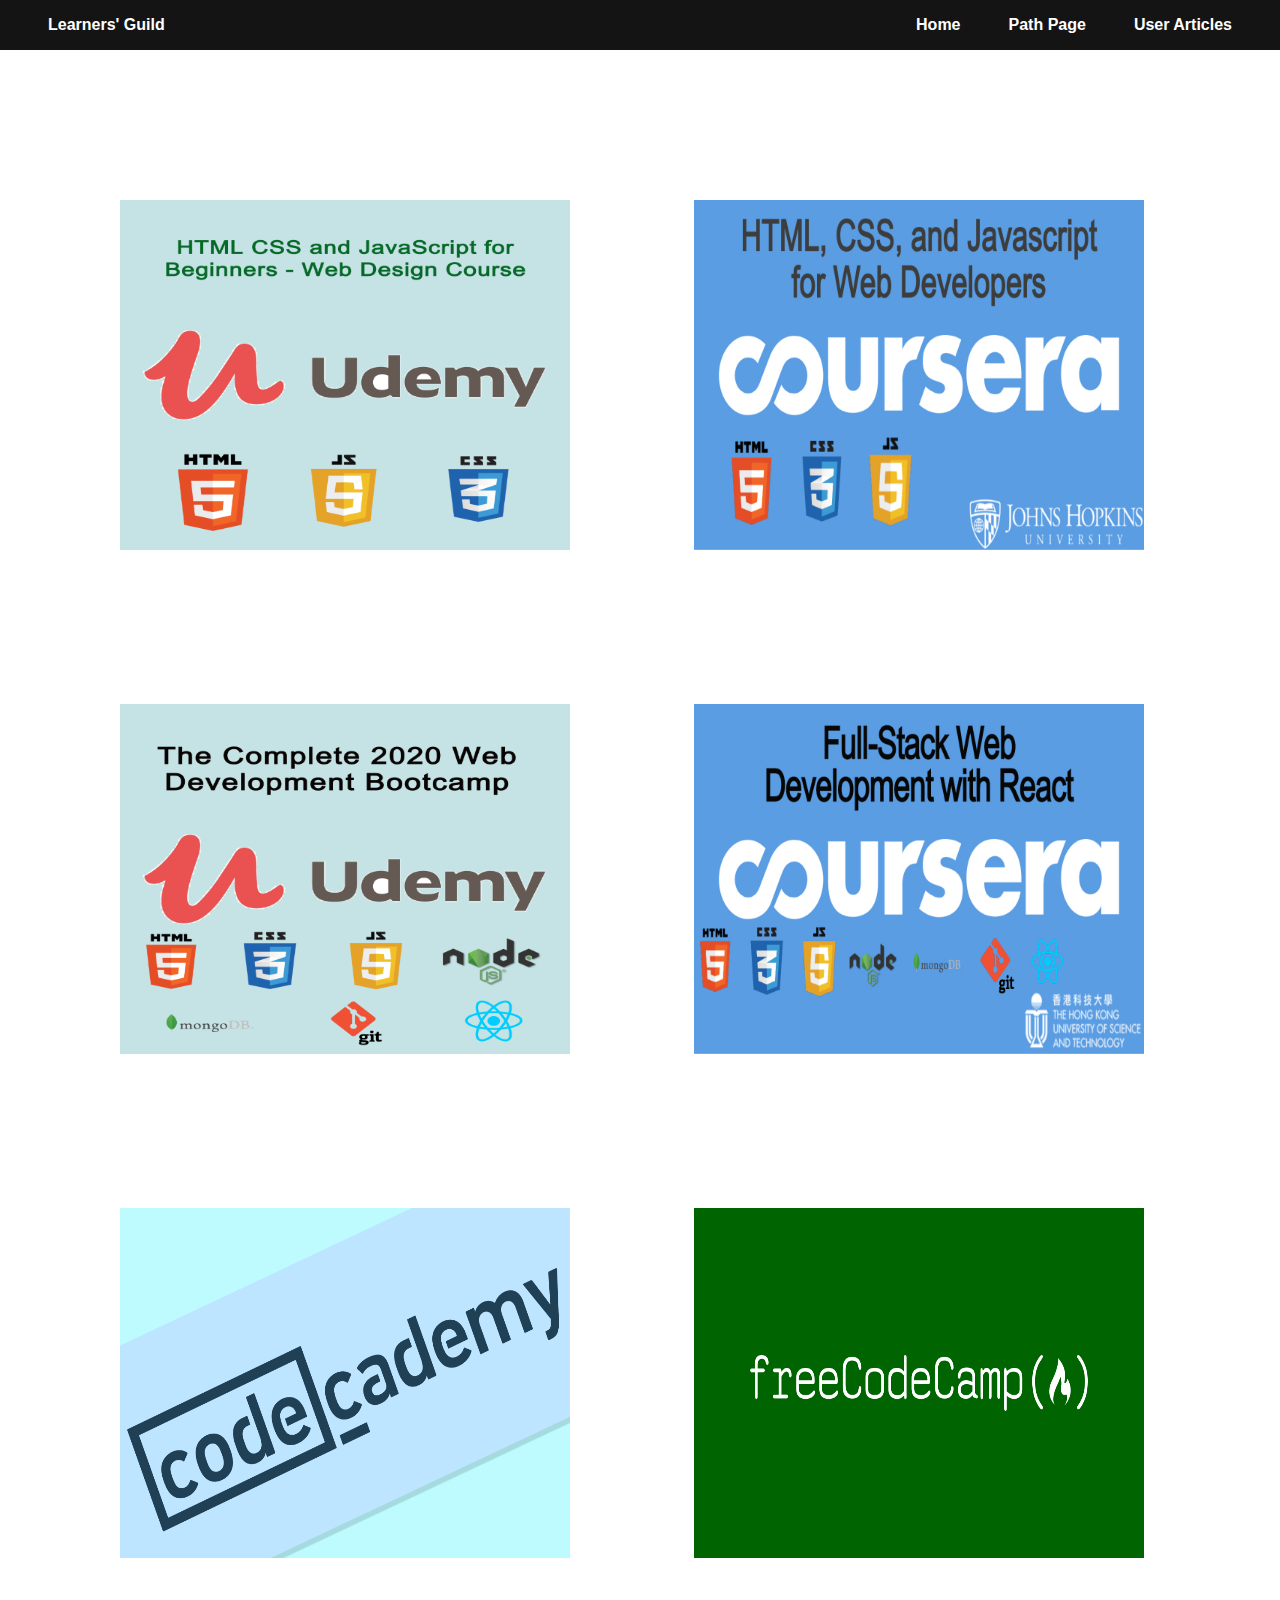
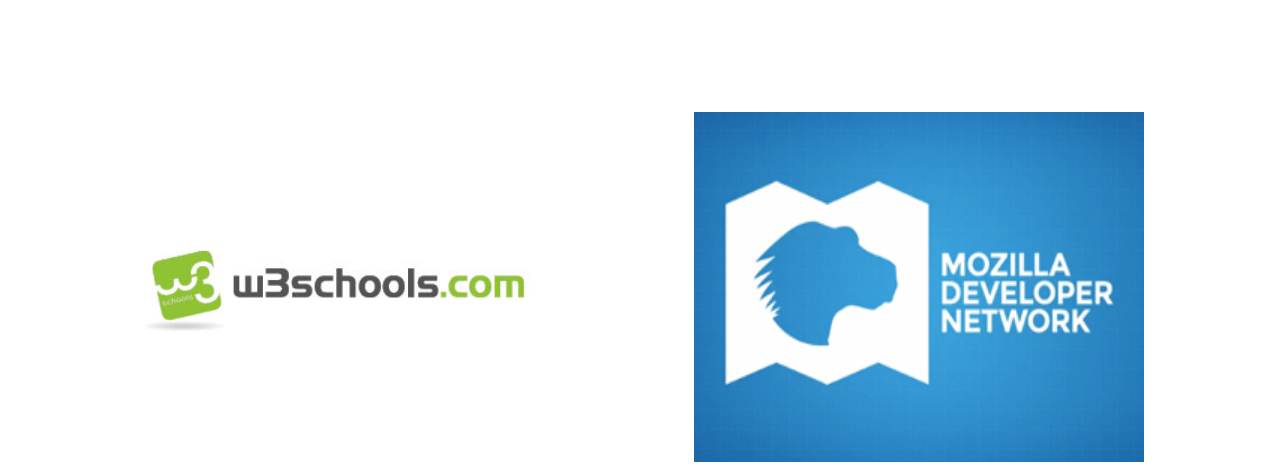
<file: project/Web Dev Course Page/index.html>
<!DOCTYPE html>
<html>
  <head>
    <meta charset="utf-8" />
    <title>Resources</title>
    <link rel="stylesheet" type="text/css" href="style.css" />
    <style>

      * {
      margin: 0;
      padding: 0;
      box-sizing: border-box;
      font-family: 'Raleway', sans-serif;
    }

  #navbar {
	width: 100vw;
	background-color: #141414;
	font-weight: bold;
}

ul {
	list-style: none;
	margin: 0;
	display: flex;
	justify-content: flex-end;
	align-items: center;
	padding: 1em 0;
}

.top a {
	text-decoration: none;
	color: white;
	padding-right: 3em;
	position: relative;
	transition: all ease-in-out 260ms;
}

.top a::after {
	content: '';
	position: absolute;
	display: block;
	height: 0.4em;
	width: 0;
	background-color: #ff4081;
	bottom: -1em;
	transition: all ease-in-out 260ms;
}

.top a:hover::after {
	width: 60%;
}

.top a:hover {
	color: #ff4081;
	transition: all ease-in-out 260ms;
}

.top:first-child {
	margin-right: auto;
	margin-left: 3em;
}
    </style>
  </head>
  <body>
    <div id="navbar">
      <ul>
          <li class="top"><a href="\myfiles\IWP\Landing Page\Landing Page\trailLandPage.html">Learners' Guild</a></li>
          <li class="top"><a class="rtEl" href="#home">Home</a></li>
          <li class="top"><a class="rtEl" href="\myfiles\IWP\Web Dev Course Page\Web_dev\web_dev.html">Path Page</a></li>
          <li class="top"><a class="rtEl" href="\myfiles\IWP\articles.php">User Articles</a></li>
          </li>
      </ul>
    </div>

    <div class="flip-box">
      <div class="flip-box-inner">
        <div class="flip-box-front">
          <img
            src="course1.jpg"
            alt="udemy course"
            height="350px"
            width="450px"
          />
        </div>
        <div class="flip-box-back">
          <h2>ABOUT THE COURSE</h2>
          <h3 class="InsName">Instructor Name : LAURENCE SVEKIS</h3>
          <p class="course-info">
            Explore how you can create websites from scratch!!!<br />
            Step by step course included EVERYTHING YOU NEED to get started and
            learn all the fundamental core concepts of web deisgn and web
            development.<br />
            Source CODE IS INCLUDED !!!<br />
            BONUS helpful PDF ebook to get you started quickly<br />
            Professional training from an instructor with over 20 years of web
            development experience ready to help you learn and answer any
            questions you have.....
          </p>
          <a
            href="https://www.udemy.com/course/html-css-javascript-course/"
            target="_blank"
            ><h4 class="Button">Go to the Course</h4></a
          >
        </div>
      </div>
    </div>
    <div class="flip-box">
      <div class="flip-box-inner">
        <div class="flip-box-front">
          <img
            src="course2.jpg"
            alt="coursera course"
            height="350px"
            width="450px"
          />
        </div>
        <div class="flip-box-back">
          <h2>ABOUT THE COURSE</h2>
          <h3 class="InsName">Instructor Name : YAAKOV CHAIKIN</h3>
          <p class="course-info">
            In this course, we will learn the basic tools that every web page
            coder needs to know. We will start from the ground up by learning
            how to implement modern web pages with HTML and CSS. We will then
            advance to learning how to code our pages such that its components
            rearrange and resize themselves automatically based on the size of
            the user’s screen.No “pinch and zoom” required! Last but certainly
            not least, we will get a thorough introduction to the most
            ubiquitous, popular, and incredibly powerful language of the web:
            Javascript.
          </p>
          <a
            href="https://www.coursera.org/learn/html-css-javascript-for-web-developers/home/welcome"
            target="_blank"
            ><h4 class="Button">Go to the Course</h4></a
          >
        </div>
      </div>
    </div>
    <div class="flip-box">
      <div class="flip-box-inner">
        <div class="flip-box-front">
          <img
            src="course3.jpg"
            alt="udemy course"
            height="350px"
            width="450px"
          />
        </div>
        <div class="flip-box-back">
          <h2>ABOUT THE COURSE</h2>
          <h3 class="InsName">Instructor Name : DR. ANGELA YU</h3>
          <p class="course-info">
            Welcome to the Complete Web Development Bootcamp, the only course
            you need to learn to code and become a full-stack web developer.
            With over 12,000 ratings and a 4.8 average, my Web Development
            course is one of the HIGHEST RATED courses in the history of
            Udemy!<br />
            At 50+ hours, this Web Development course is without a doubt the
            most comprehensive web development course available online. Even if
            you have zero programming experience, this course will take you from
            beginner to mastery.
          </p>
          <a
            href="https://www.udemy.com/course/the-complete-web-development-bootcamp/"
            target="_blank"
            ><h4 class="Button">Go to the Course</h4></a
          >
        </div>
      </div>
    </div>
    <div class="flip-box">
      <div class="flip-box-inner">
        <div class="flip-box-front">
          <img
            src="course4.jpg"
            alt="coursera course"
            height="350px"
            width="450px"
          />
        </div>
        <div class="flip-box-back">
          <h2>ABOUT THE COURSE</h2>
          <h3 class="InsName">Instructor Name : Jogesh K. Muppala</h3>
          <p class="course-info">
            The first two courses in this Specialization cover front-end
            frameworks: Bootstrap 4 and React. You’ll also learn to create
            hybrid mobile applications, using React Native. On the server side,
            you’ll learn to implement NoSQL databases using MongoDB, work within
            a Node.js environment and Express framework, and communicate to the
            client side through a RESTful API. Learners enrolling in this
            Specialization are expected to have prior working knowledge of HTML,
            CSS and JavaScript.
          </p>
          <a
            href="https://www.coursera.org/learn/bootstrap-4/home/welcome"
            target="_blank"
            ><h4 class="Button">Go to the Course</h4></a
          >
        </div>
      </div>
    </div>
    <div class="flip-box">
      <div class="flip-box-inner">
        <div class="flip-box-front">
          <img
            src="codecademy.png"
            alt="codecademy"
            height="350px"
            width="450px"
          />
        </div>
        <div class="flip-box-back">
          <h2>About the Website</h2>
          <p>
            Codecademy is an American online interactive platform that offers
            free coding classes in 12 different programming languages including
            Python (pandas-Python library, Beautiful Soup-Python Library), Java,
            Go, JavaScript (jQuery, AngularJS, React.js), Ruby (Ruby on
            Rails-Ruby framework), SQL, C++, Swift, and Sass, as well as markup
            languages HTML and CSS.The site also offers a paid "Pro" option that
            gives users access to personalized learning plans, quizzes, and
            realistic projects.
          </p>
          <a href="https://www.codecademy.com/" target="_blank"
            ><h4 class="Button">Go to the Website</h4></a
          >
        </div>
      </div>
    </div>
    <div class="flip-box">
      <div class="flip-box-inner">
        <div class="flip-box-front">
          <img
            src="freecodecamp.png"
            alt="FreeCodeCamp"
            height="350px"
            width="450px"
          />
        </div>
        <div class="flip-box-back">
          <h2>About the Website</h2>
          <p>
            freeCodeCamp (also referred to as “Free Code Camp”) is a non-profit
            organization that consists of an interactive learning web platform,
            an online community forum, chat rooms, online publications and local
            organizations that intend to make learning web development
            accessible to anyone. Beginning with tutorials that introduce
            students to HTML, CSS and JavaScript, students progress to project
            assignments that they complete either alone or in pairs. Upon
            completion of all project tasks, students are partnered with other
            nonprofits to build web applications, giving the students practical
            development experience.
          </p>
          <a href="https://www.freecodecamp.org/learn" target="_blank"
            ><h4 class="Button">Go to the Website</h4></a
          >
        </div>
      </div>
    </div>
    <div class="flip-box">
      <div class="flip-box-inner">
        <div class="flip-box-front">
          <img
            src="w3schools.png"
            alt="W3Schools"
            height="350px"
            width="450px"
          />
        </div>
        <div class="flip-box-back">
          <h2>About the Website</h2>
          <p>
            W3Schools is a web developers site, with tutorials and references on
            web development languages such as HTML, CSS, JavaScript, PHP, SQL,
            Python, jQuery, Java, C++, C#, React, Node.js, XML, W3.CSS, and
            Bootstrap, covering most aspects of web programming. The site
            derives its name from the World Wide Web (W3), but is not affiliated
            with the W3C. W3Schools was originally created in 1998 by Refsnes
            Data, a Norwegian software development and consulting company.
          </p>
          <a href="https://www.w3schools.com/"
            ><h4 class="Button">Go to the Website</h4></a
          >
        </div>
      </div>
    </div>
    <div class="flip-box">
      <div class="flip-box-inner">
        <div class="flip-box-front">
          <img
            src="mozilla.png"
            alt="Mozilla Developer Group"
            height="350px"
            width="450px"
          />
        </div>
        <div class="flip-box-back">
          <h2>About the Website</h2>
          <p>
            MDN Web Docs is a resource for developers, maintained by the
            community of developers and technical writers and hosting many
            documents on a wide variety of subjects, such as: HTML5, JavaScript,
            CSS, Web APIs, Django, Node.js, WebExtensions and MathML. For mobile
            web developers, MDN provides documentation on subjects such as
            building an HTML5 mobile app, building a mobile add-on, and
            location-aware apps.
          </p>
          <a href="https://developer.mozilla.org/en-US/"
            ><h4 class="Button">Go to the Website</h4></a
          >
        </div>
      </div>
    </div>
  </body>
</html>
</file>
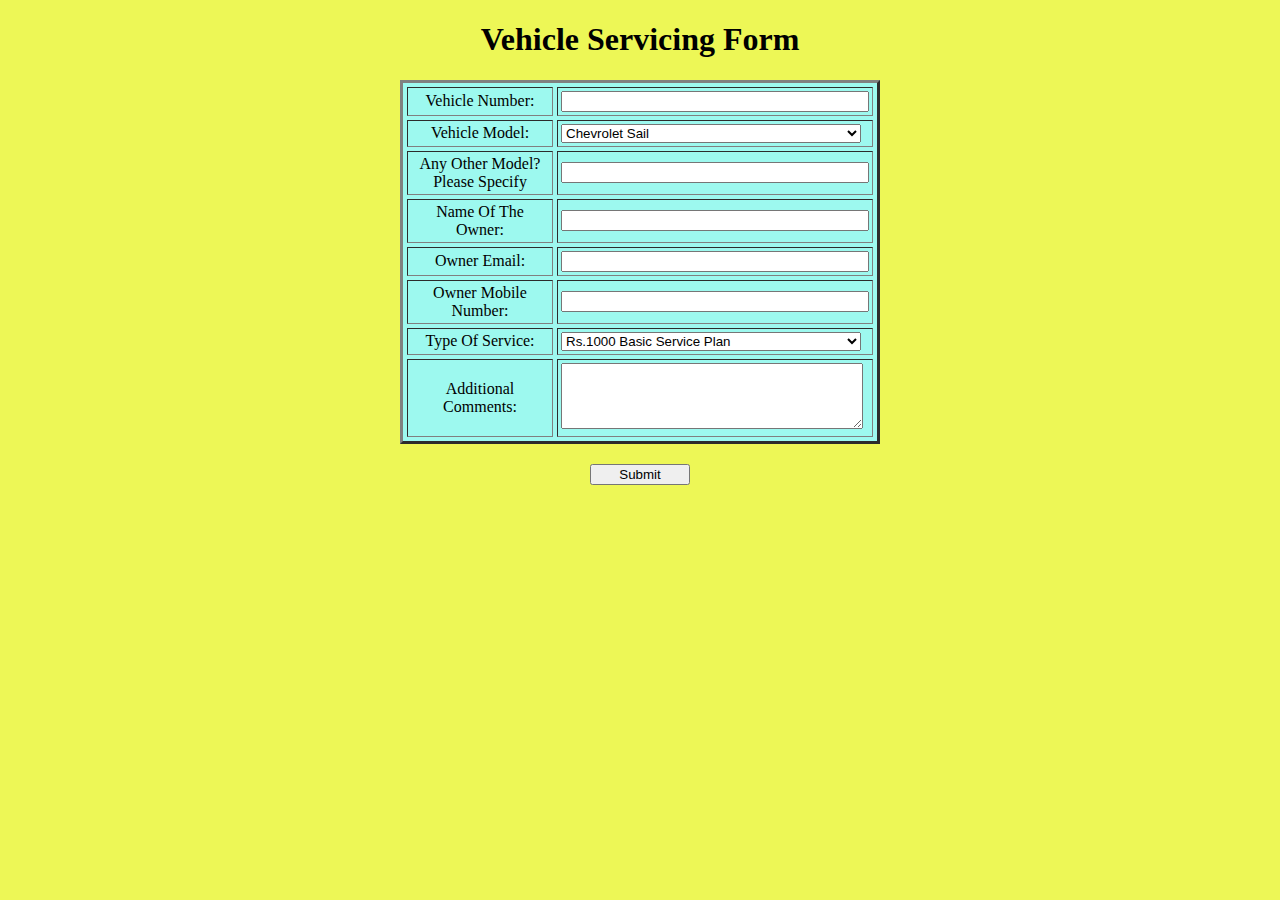
<file: ct/activity1.html>
<!-- Form Creation Using Tables-->
<!DOCTYPE html>
<html>
<head>
	<title>Form Creation</title>
</head>
<body bgcolor="#edf756">
<h1 align="center"> Vehicle Servicing Form </h1>
<div class="container">
<form id="form1">
<div>
</div>
<table border="3" width="480px" cellpadding="3" cellspacing="4" align="center" bgcolor="#9df9ef">
	<tr>
		<td align="center"> Vehicle Number: </td>
		<td class="text1">
			<input type="text" style= "width: 300px" name="Vehicle Number">
		</td>
	</tr>
	<tr>
		<td align="center"> Vehicle Model: </td>
		<td class="text2">
			<select style= "width: 300px">
				<option value="1"> Chevrolet Sail </option>
				<option value="2"> Honda City </option>
				<option value="3"> Hyundai Tucson </option>
				<option value="4"> Maruti Suzuki Swift Dzire </option>
				<option value="5"> MG Hector Plus </option>
			</select>
		</td>
	</tr>
	<tr>
		<td align="center"> Any Other Model? Please Specify </td>
			<td class="text8"> <input type="text" style= "width: 300px" name="Vehicle Model"> </td>
	</tr>
	<tr>
		<td align="center"> Name Of The Owner: </td>
		<td class="text3">
		<input type="text" style= "width: 300px" name="Owner">
		</td>
	</tr>
	<tr>
		<td align="center"> Owner Email: </td>
		<td class="text4">
		<input type="text" style= "width: 300px" name="email">
		</td>
	</tr>
	<tr>
		<td align="center"> Owner Mobile Number: </td>
		<td class="text5"> <input type="text" style= "width: 300px" name="phone"> </td>
	</tr>
	<tr>
		<td align="center"> Type Of Service: </td>
		<td class="text6">
			<select style= "width: 300px">
				<option value="a"> Rs.1000 Basic Service Plan  </option>
				<option value="b"> Rs.3000 Deep Cleaning And Oil Change </option>
				<option value="c"> Rs.10000 Deep Cleaning, Installation 
				Of Wires, Tightening of all the parts, and Oil Change </option>
				</select>
		</td>
	</tr>
	<tr>
		<td align="center"> Additional Comments: </td>
		<td class="text7"> <textarea rows="4" cols="35" name="comments"></textarea></td>
	</tr>
	</table>
			<div align="center" style="margin-top: 20px"><input type="submit" style="width: 100px" value="Submit"></div>
</form>
</div>
</body>
</html>
</file>
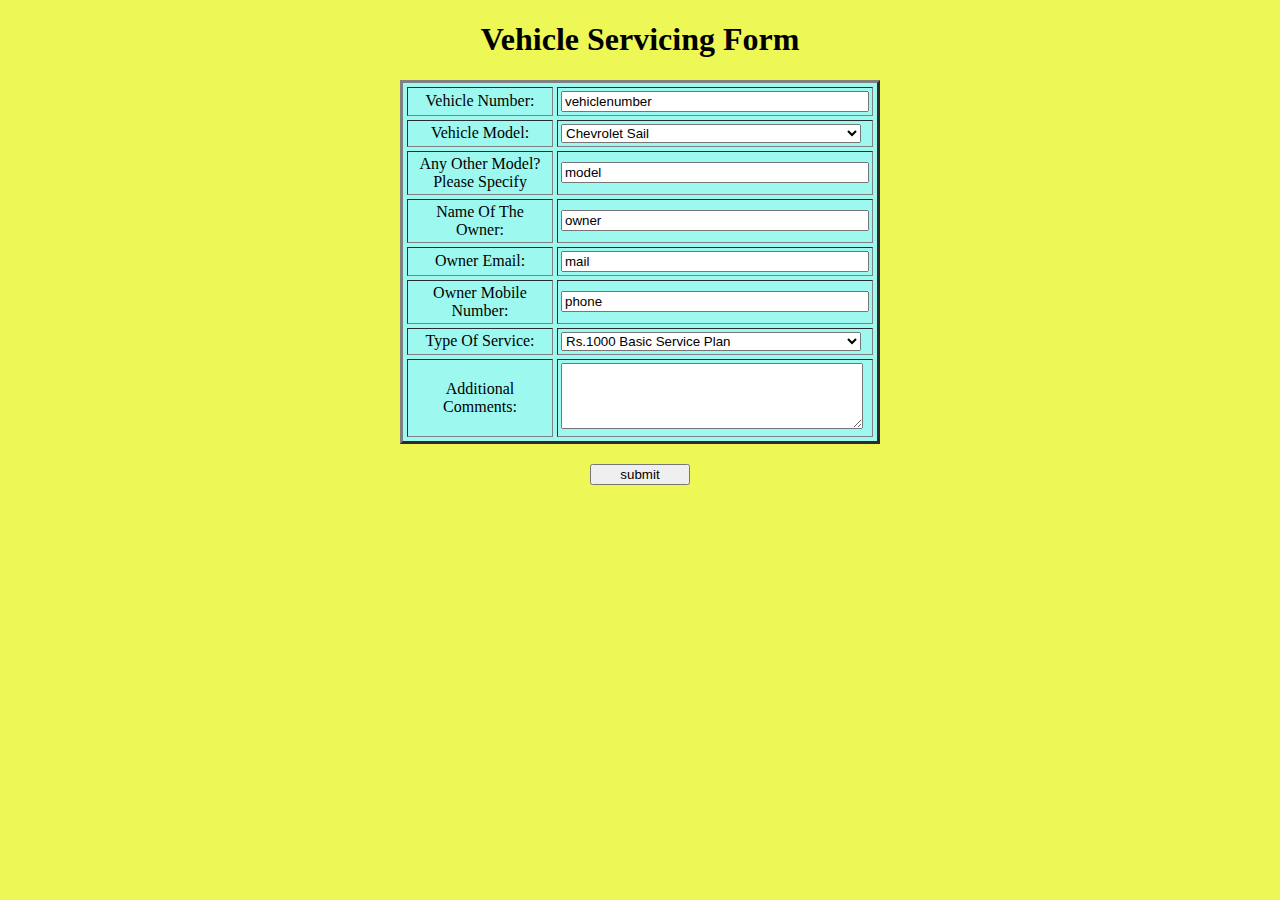
<file: ct/activity2.html>
<!-- Sending An Email Via HTML Form-->
<!DOCTYPE html>
<html>
<head>
	<title>Sending An Email Via HTML Form</title>
</head>
<body bgcolor="#edf756">
<h1 align="center"> Vehicle Servicing Form </h1>
<div class="container">
<form id="form1" action="MAILTO:prankursharma31@gmail.com" method="post" enctype="text/plain" >
<div>
</div>
<table border="3" width="480px" cellpadding="3" cellspacing="4" align="center" bgcolor="#9df9ef">
	<tr>
		<td align="center"> Vehicle Number: </td>
		<td class="text1">
			<input type="text" style= "width: 300px" name="Vehicle Number" value="vehiclenumber">
		</td>
	</tr>
	<tr>
		<td align="center"> Vehicle Model: </td>
		<td class="text2">
			<select style= "width: 300px">
				<option value="1" value="model"> Chevrolet Sail </option>
				<option value="2" value="model"> Honda City </option>
				<option value="3" value="model"> Hyundai Tucson </option>
				<option value="4" value="model"> Maruti Suzuki Swift Dzire </option>
				<option value="5" value="model"> MG Hector Plus </option>
			</select>
		</td>
	</tr>
	<tr>
		<td align="center"> Any Other Model? Please Specify </td>
			<td class="text8"> <input type="text" style= "width: 300px" name="Vehicle Model" value="model"> </td>
	</tr>
	<tr>
		<td align="center"> Name Of The Owner: </td>
		<td class="text3">
		<input type="text" style= "width: 300px" name="Owner" value="owner">
		</td>
	</tr>
	<tr>
		<td align="center"> Owner Email: </td>
		<td class="text4">
		<input type="text" style= "width: 300px" name="email" value="mail">
		</td>
	</tr>
	<tr>
		<td align="center"> Owner Mobile Number: </td>
		<td class="text5"> <input type="text" style= "width: 300px" name="phone" value="phone"> </td>
	</tr>
	<tr>
		<td align="center"> Type Of Service: </td>
		<td class="text6">
			<select style= "width: 300px">
				<option value="a"> Rs.1000 Basic Service Plan  </option>
				<option value="b"> Rs.3000 Deep Cleaning And Oil Change </option>
				<option value="c"> Rs.10000 Deep Cleaning, Installation 
				Of Wires, Tightening of all the parts, and Oil Change </option>
				</select>
		</td>
	</tr>
	<tr>
		<td align="center"> Additional Comments: </td>
		<td class="text7"> <textarea rows="4" value="comment" cols="35" name="comments"></textarea></td>
	</tr>
	</table>
			<div align="center" style="margin-top: 20px"><input type="submit" style="width: 100px" value="submit"></div>
</form>
</div>
</body>
</html>
</file>
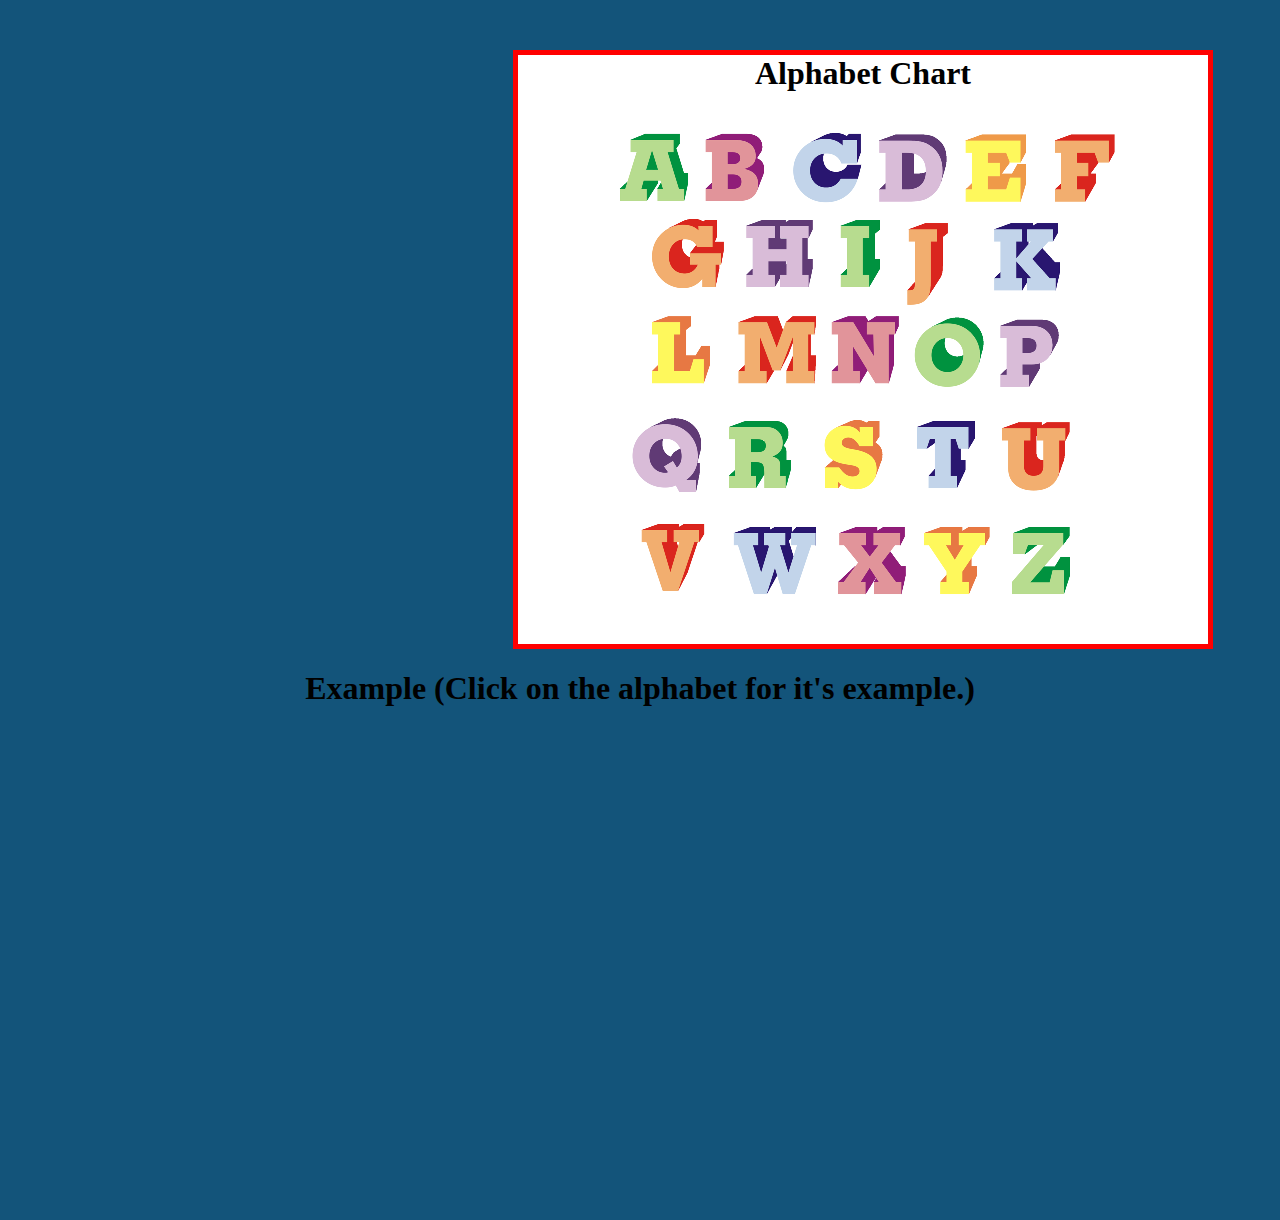
<file: ct/ct-1.html>
<!DOCTYPE html>
<html>
<style>
	.container{
		box-sizing: border-box;
		border: 5px solid red;
        margin-left: 505px;
        margin-right: 435px;
        margin-top: 50px;
        width: 700px;
	}
	body{
		background-color: #13547a;
	}
    .container1 img{
		box-sizing: border-box;
		border: 5px solid purple;
        margin-left: -500px;
        margin-top: 50px;
        visibility: hidden;
        position: absolute;
        height: 500px;
        width: 500px;
	}
	.container1{
		background: #13547a;
		position: relative;
	}
	img{
		position: absolute;
		visibility: hidden;
	}
	h1, h1 img{
		background: #ffffff;
		visibility: visible;
		position: relative;
	}
</style>
<head>
	<title> Image Mapping </title>
</head>
	<script type="text/javascript">
        let flag=1;
			function hideElement(obj2){
			element=document.querySelector(obj2);
			element.style.visibility = 'hidden';
			flag = 1;
		}
		function showElement(obj1){
			while(flag===0){
			hideElement(obj2);
	}
          element2=document.querySelector(obj1);
		  element2.style.visibility = 'visible';
		  flag = 0;
		  obj2 = obj1;
		  	}
	</script>
<body>
<h1 class="container" align="center"> Alphabet Chart
<img src="Serif-3D-Block-Alphabet.png" alt="Chart" usemap="#workmap" class="img">
<map name="workmap">
	<area shape="rect" coords="34,43,110,110" href="#A" onclick="showElement('.A')">
	<area shape="rect" coords="120,43,180,110" href="#B" onclick="showElement('.B')">
	<area shape="rect" coords="208,43,280,110" href="#C" onclick="showElement('.C')">
	<area shape="rect" coords="294,43,365,110" href="#D" onclick="showElement('.D')">
	<area shape="rect" coords="382,43,445,110" href="#E" onclick="showElement('.E')">
	<area shape="rect" coords="470,43,530,110" href="#F" onclick="showElement('.F')">
	<area shape="rect" coords="68,123,142,192" href="#G" onclick="showElement('.G')">
	<area shape="rect" coords="160,123,225,192" href="#H" onclick="showElement('.H')">
	<area shape="rect" coords="258,123,300,192" href="#I" onclick="showElement('.I')">
	<area shape="rect" coords="326,140,355,209" href="#J" onclick="showElement('.J')">
	<area shape="rect" coords="408,123,475,192" href="#K" onclick="showElement('.K')">
	<area shape="rect" coords="68,223,132,292" href="#L" onclick="showElement('.L')">
	<area shape="rect" coords="155,223,235,292" href="#M" onclick="showElement('.M')">
	<area shape="rect" coords="248,223,318,292" href="#N" onclick="showElement('.N')">
	<area shape="rect" coords="330,223,401,292" href="#O" onclick="showElement('.O')">
	<area shape="rect" coords="412,223,478,292" href="#P" onclick="showElement('.P')">
	<area shape="rect" coords="48,320,120,400" href="#Q" onclick="showElement('.Q')">
	<area shape="rect" coords="145,320,210,400" href="#R" onclick="showElement('.R')">
	<area shape="rect" coords="242,320,300,400" href="#S" onclick="showElement('.S')">
	<area shape="rect" coords="335,320,395,400" href="#T" onclick="showElement('.T')">
	<area shape="rect" coords="420,320,490,400" href="#U" onclick="showElement('.U')">
	<area shape="rect" coords="55,420,125,508" href="#V" onclick="showElement('.V')">
	<area shape="rect" coords="145,420,235,508" href="#W" onclick="showElement('.W')">
	<area shape="rect" coords="250,420,328,508" href="#X" onclick="showElement('.X')">
	<area shape="rect" coords="335,420,411,508" href="#Y" onclick="showElement('.Y')">
	<area shape="rect" coords="428,420,494,508" href="#Z" onclick="showElement('.Z')">
</map>
</h1>
<h1 class="container1" align="center" > Example (Click on the alphabet for it's example.)
<img src="A.jpg" id="A" class="A" >
<img src="B.jpg" id="B" class="B" >
<img src="C.jpg" id="C" class="C" >
<img src="D.jpg" id="D" class="D" >
<img src="E.jpg" id="E" class="E" >
<img src="F.jpg" id="F" class="F" >
<img src="G.jpg" id="G" class="G" >
<img src="H.jpg" id="H" class="H" >
<img src="I.jpg" id="I" class="I" >
<img src="J.jpg" id="J" class="J" >
<img src="K.jpg" id="K" class="K" >
<img src="L.jpg" id="L" class="L" >
<img src="M.jpg" id="M" class="M" >
<img src="N.jpg" id="N" class="N" >
<img src="O.jpg" id="O" class="O" >
<img src="P.jpg" id="P" class="P" >
<img src="Q.jpg" id="Q" class="Q" >
<img src="R.jpg" id="R" class="R" >
<img src="S.jpg" id="S" class="S" >
<img src="T.jpg" id="T" class="T" >
<img src="U.jpg" id="U" class="U" >
<img src="V.jpg" id="V" class="V" >
<img src="W.jpg" id="W" class="W" >
<img src="X.jpg" id="X" class="X" >
<img src="Y.jpg" id="Y" class="Y" >
<img src="Z.jpg" id="Z" class="Z" >
</h1>
</body>
</html>
</file>
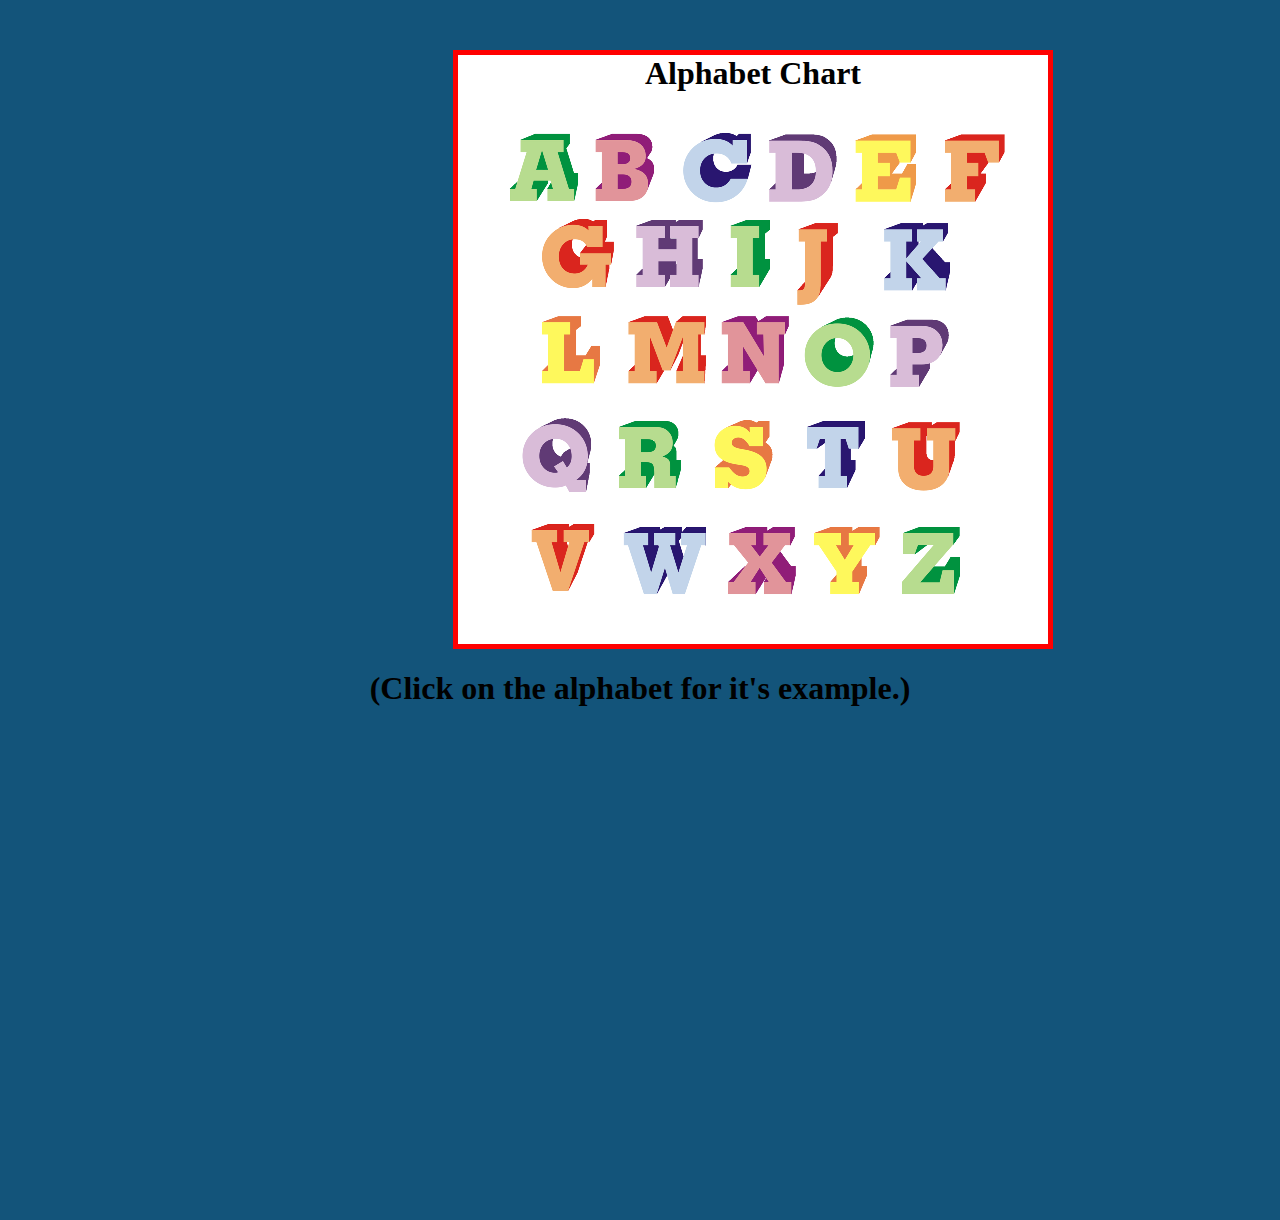
<file: lab/lab-2.html>
<!DOCTYPE html>
<html>
<style>
	.container{
		box-sizing: border-box;
		border: 5px solid red;
        margin-left: 445px;
        margin-top: 50px;
        width: 600px;
	}
	body{
		background-color: #13547a;
	}
    .container1 img{
		box-sizing: border-box;
		border: 5px solid purple;
        margin-left: -550px;
        margin-top: 50px;
        visibility: hidden;
        position: absolute;
        height: 500px;
        width: 500px;
	}
	.container1{
		background: #13547a;
		position: relative;
	}
	img{
		position: absolute;
		visibility: hidden;
	}
	h1, h1 img{
		background: #ffffff;
		visibility: visible;
		position: relative;
	}
</style>
<head>
	<title> Image Mapping </title>
</head>
	<script type="text/javascript">
        let flag=1;
			function hideElement(obj2){
			element=document.querySelector(obj2);
			element.style.visibility = 'hidden';
			flag = 1;
		}
		function showElement(obj1){
			while(flag===0){
			hideElement(obj2);
	}
          element2=document.querySelector(obj1);
		  element2.style.visibility = 'visible';
		  flag = 0;
		  obj2 = obj1;
		  	}
	</script>
<body>
<h1 class="container" align="center"> Alphabet Chart
<img src="Serif-3D-Block-Alphabet.png" alt="Chart" usemap="#workmap" class="img">
<map name="workmap">
	<area shape="rect" coords="34,43,110,110" href="#A" onclick="showElement('.A')">
	<area shape="rect" coords="120,43,180,110" href="#B" onclick="showElement('.B')">
	<area shape="rect" coords="208,43,280,110" href="#C" onclick="showElement('.C')">
	<area shape="rect" coords="294,43,365,110" href="#D" onclick="showElement('.D')">
	<area shape="rect" coords="382,43,445,110" href="#E" onclick="showElement('.E')">
	<area shape="rect" coords="470,43,530,110" href="#F" onclick="showElement('.F')">
	<area shape="rect" coords="68,123,142,192" href="#G" onclick="showElement('.G')">
	<area shape="rect" coords="160,123,225,192" href="#H" onclick="showElement('.H')">
	<area shape="rect" coords="258,123,300,192" href="#I" onclick="showElement('.I')">
	<area shape="rect" coords="326,140,355,209" href="#J" onclick="showElement('.J')">
	<area shape="rect" coords="408,123,475,192" href="#K" onclick="showElement('.K')">
	<area shape="rect" coords="68,223,132,292" href="#L" onclick="showElement('.L')">
	<area shape="rect" coords="155,223,235,292" href="#M" onclick="showElement('.M')">
	<area shape="rect" coords="248,223,318,292" href="#N" onclick="showElement('.N')">
	<area shape="rect" coords="330,223,401,292" href="#O" onclick="showElement('.O')">
	<area shape="rect" coords="412,223,478,292" href="#P" onclick="showElement('.P')">
	<area shape="rect" coords="48,320,120,400" href="#Q" onclick="showElement('.Q')">
	<area shape="rect" coords="145,320,210,400" href="#R" onclick="showElement('.R')">
	<area shape="rect" coords="242,320,300,400" href="#S" onclick="showElement('.S')">
	<area shape="rect" coords="335,320,395,400" href="#T" onclick="showElement('.T')">
	<area shape="rect" coords="420,320,490,400" href="#U" onclick="showElement('.U')">
	<area shape="rect" coords="55,420,125,508" href="#V" onclick="showElement('.V')">
	<area shape="rect" coords="145,420,235,508" href="#W" onclick="showElement('.W')">
	<area shape="rect" coords="250,420,328,508" href="#X" onclick="showElement('.X')">
	<area shape="rect" coords="335,420,411,508" href="#Y" onclick="showElement('.Y')">
	<area shape="rect" coords="428,420,494,508" href="#Z" onclick="showElement('.Z')">
</map>
</h1>
<h1 class="container1" align="center" > (Click on the alphabet for it's example.)
<img src="A.jpg" id="A" class="A" >
<img src="B.jpg" id="B" class="B" >
<img src="C.jpg" id="C" class="C" >
<img src="D.jpg" id="D" class="D" >
<img src="E.jpg" id="E" class="E" >
<img src="F.jpg" id="F" class="F" >
<img src="G.jpg" id="G" class="G" >
<img src="H.jpg" id="H" class="H" >
<img src="I.jpg" id="I" class="I" >
<img src="J.jpg" id="J" class="J" >
<img src="K.jpg" id="K" class="K" >
<img src="L.jpg" id="L" class="L" >
<img src="M.jpg" id="M" class="M" >
<img src="N.jpg" id="N" class="N" >
<img src="O.jpg" id="O" class="O" >
<img src="P.jpg" id="P" class="P" >
<img src="Q.jpg" id="Q" class="Q" >
<img src="R.jpg" id="R" class="R" >
<img src="S.jpg" id="S" class="S" >
<img src="T.jpg" id="T" class="T" >
<img src="U.jpg" id="U" class="U" >
<img src="V.jpg" id="V" class="V" >
<img src="W.jpg" id="W" class="W" >
<img src="X.jpg" id="X" class="X" >
<img src="Y.jpg" id="Y" class="Y" >
<img src="Z.jpg" id="Z" class="Z" >
</h1>
</body>
</html>
</file>
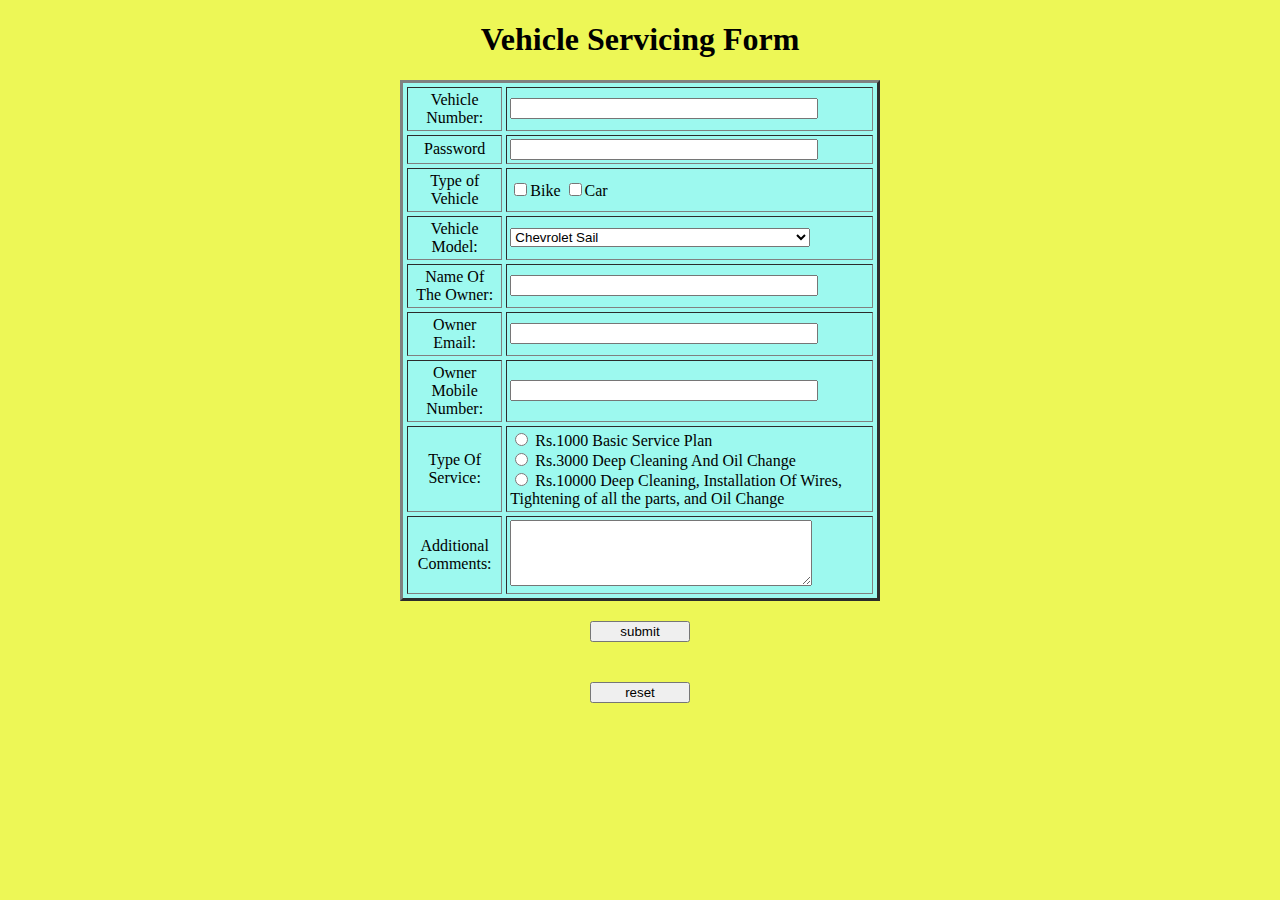
<file: questions/Q1.html>
<!DOCTYPE html>
<html>
<head>
	<title>Sending An Email Via HTML Form</title>
</head>
<body bgcolor="#edf756">
<h1 align="center"> Vehicle Servicing Form </h1>
<div class="container">
<div>
</div>
<table border="3" width="480px" cellpadding="3" cellspacing="4" align="center" bgcolor="#9df9ef">
	<tr>
		<td align="center"> Vehicle Number: </td>
		<td class="text1">
			<input type="text" style= "width: 300px" name="Vehicle Number">
		</td>
	</tr>
	<tr>
		<td align="center"> Password </td>
		<td class="text8">
			<input type="password" style="width: 300px" name="Password">
	</tr>
	<tr>
		<td align="center"> Type of Vehicle</td>
		<td class="text9">
		<label> <input type="checkbox">Bike</label>
        <label> <input type="checkbox">Car</label>
        </td>
	</tr>
	<tr>
		<td align="center"> Vehicle Model: </td>
		<td class="text2">
			<select style= "width: 300px">
				<option value="1"> Chevrolet Sail </option>
				<option value="2" > Honda City </option>
				<option value="3" > Hyundai Tucson </option>
				<option value="4"> Maruti Suzuki Swift Dzire </option>
				<option value="5" > MG Hector Plus </option>
				<option value="6" > Apache </option>
				<option value="7" > Bajaj </option>
			</select>
		</td>
	</tr>
	<tr>
		<td align="center"> Name Of The Owner: </td>
		<td class="text3">
		<input type="text" style= "width: 300px" name="Owner">
		</td>
	</tr>
	<tr>
		<td align="center"> Owner Email: </td>
		<td class="text4">
		<input type="text" style= "width: 300px" name="email">
		</td>
	</tr>
	<tr>
		<td align="center"> Owner Mobile Number: </td>
		<td class="text5"> <input type="text" style= "width: 300px" name="phone"> </td>
	</tr>
	<tr>
		<td align="center"> Type Of Service: </td>
		<td class="text6">
    <div><input type="radio" name="t" id="a">
    <label for="a">Rs.1000 Basic Service Plan</label></div>
    <div><input type="radio" name="t" id="b"> 
    <label for="b">Rs.3000 Deep Cleaning And Oil Change</label></div>
    <div><input type="radio" name="t" id="c"> 
    <label for="c">Rs.10000 Deep Cleaning, Installation 
				Of Wires, Tightening of all the parts, and Oil Change</label></div>
		</td>
	</tr>
	<tr>
		<td align="center"> Additional Comments: </td>
		<td class="text7"> <textarea rows="4" value="comment" cols="35" name="comments"></textarea></td>
	</tr>
	</table>
			<div align="center" style="margin-top: 20px"><input type="submit" style="width: 100px" value="submit"></div>
			<div align="center" style="margin-top: 40px"><input type="reset" style="width: 100px" value="reset"></div>
</form>
</div>
</body>
</html>
</file>
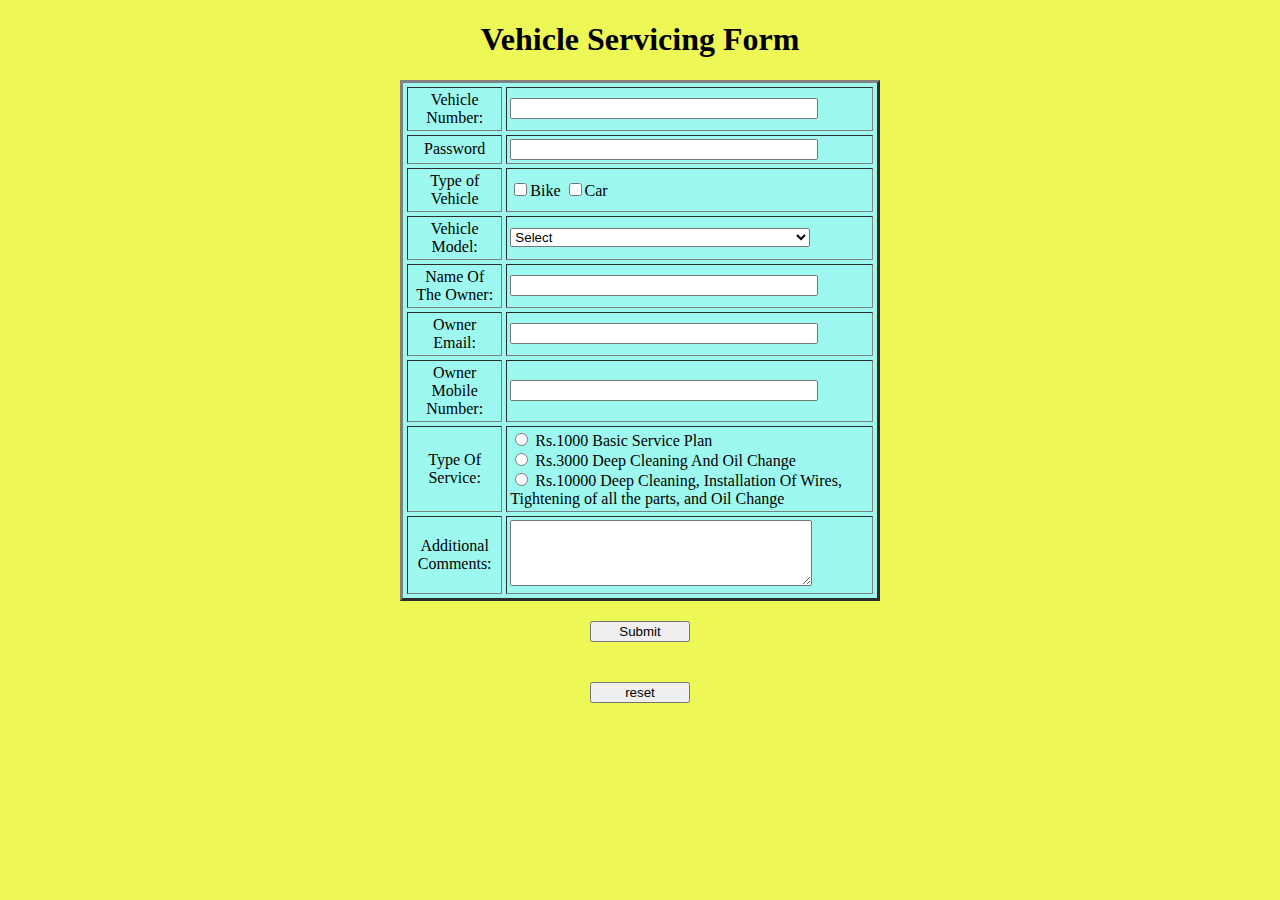
<file: questions/Q2.html>
<!-- Form Creation Using Tables-->
<!DOCTYPE html>
<html>
<head>
	<title>Form Creation</title>
	<script type="text/javascript">
		function validation(){
			if( document.myForm.VehicleNo.value == "" ) {
            alert( "Please provide your Vehicle No.!" );
            document.myForm.VehicleNo.focus() ;
            return false;
         }
         if(document.myForm.Password.value == ""){
         	alert("Please provide the password");
         	document.myForm.Password.focus();
         	return false;
         }
          var checkBox1 = document.getElementById("c1");
          var checkBox2 = document.getElementById("c2");
          if(checkBox1.checked == false && checkBox2.checked == false){
          	alert("Please select vehicle type.");
          	return false;
          }

         if(document.myForm.vm.value == "0"){
         	    alert("Please provide Vehicle Model");
         		return false;
         	}
         if(document.myForm.Owner.value == ""){
         	alert("Please provide Owner Name!");
         	document.myForm.Owner.focus();
         	return false;
         }
         if(document.myForm.email.value == ""){
         	alert("Please provide your email!");
         	document.myForm.email.focus();
         	return false;
         }
         if(document.myForm.phone.value == ""){
         	alert("Please provide your phone no.!");
         	document.myForm.phone.focus();
         	return false;
         }
         if(!document.myForm.t.value == "1" || !document.myForm.t.value == "2" || !document.myForm.t.value == "3"){
         	alert("Please provide Type of service!");
         	return false;
         }
         else{
         	return true;
         }
         return ( true );
		}
	</script>
</head>
<body bgcolor="#edf756">
<h1 align="center"> Vehicle Servicing Form </h1>
<div class="container">
<form action="/cgi-bin/test.cgi" id="form1" name="myForm" onsubmit = "return(validation());">
<div>
</div>
<table border="3" width="480px" cellpadding="3" cellspacing="4" align="center" bgcolor="#9df9ef">
	<tr>
		<td align="center"> Vehicle Number: </td>
		<td class="text1">
			<input type="text" style= "width: 300px" name="VehicleNo">
		</td>
	</tr>
	<tr>
		<td align="center"> Password </td>
		<td class="text8">
			<input type="password" style="width: 300px" name="Password">
	</tr>
		<tr>
		<td align="center"> Type of Vehicle</td>
		<td class="text9">
		<label> <input type="checkbox" name="v" value="1" id="c1">Bike</label>
        <label> <input type="checkbox"name="v"value="2" id="c2">Car</label>
        </td>
	</tr>
	<tr>
		<td align="center"> Vehicle Model: </td>
		<td class="text2">
			<select style= "width: 300px" id="select1" name="vm">
				<option value="0"> Select </option>
				<option value="1"> Chevrolet Sail </option>
				<option value="2" > Honda City </option>
				<option value="3" > Hyundai Tucson </option>
				<option value="4"> Maruti Suzuki Swift Dzire </option>
				<option value="5" > MG Hector Plus </option>
				<option value="6" > Apache </option>
				<option value="7" > Bajaj </option>
			</select>
		</td>
	</tr>
		<tr>
		<td align="center"> Name Of The Owner: </td>
		<td class="text3">
		<input type="text" style= "width: 300px" name="Owner">
		</td>
	</tr>
	<tr>
		<td align="center"> Owner Email: </td>
		<td class="text4">
		<input type="text" style= "width: 300px" name="email">
		</td>
	</tr>
	<tr>
		<td align="center"> Owner Mobile Number: </td>
		<td class="text5"> <input type="text" style= "width: 300px" name="phone"> </td>
	</tr>
	<tr>
		<td align="center"> Type Of Service: </td>
		<td class="text6">
    <div><input type="radio" name="t" id="a" value="1">
    <label for="a">Rs.1000 Basic Service Plan</label></div>
    <div><input type="radio" name="t" id="b" value="2"> 
    <label for="b">Rs.3000 Deep Cleaning And Oil Change</label></div>
    <div><input type="radio" name="t" id="c" value="3"> 
    <label for="c">Rs.10000 Deep Cleaning, Installation 
				Of Wires, Tightening of all the parts, and Oil Change</label></div>
		</td>
	</tr>
	<tr>
		<td align="center"> Additional Comments: </td>
		<td class="text7"> <textarea rows="4" cols="35" name="comments"></textarea></td>
	</tr>
	</table>
			<div align="center" style="margin-top: 20px"><input type="submit" style="width: 100px" value="Submit"></div>
			<div align="center" style="margin-top: 40px"><input type="reset" style="width: 100px" value="reset"></div>
</form>
</div>
</body>
</html>
</file>
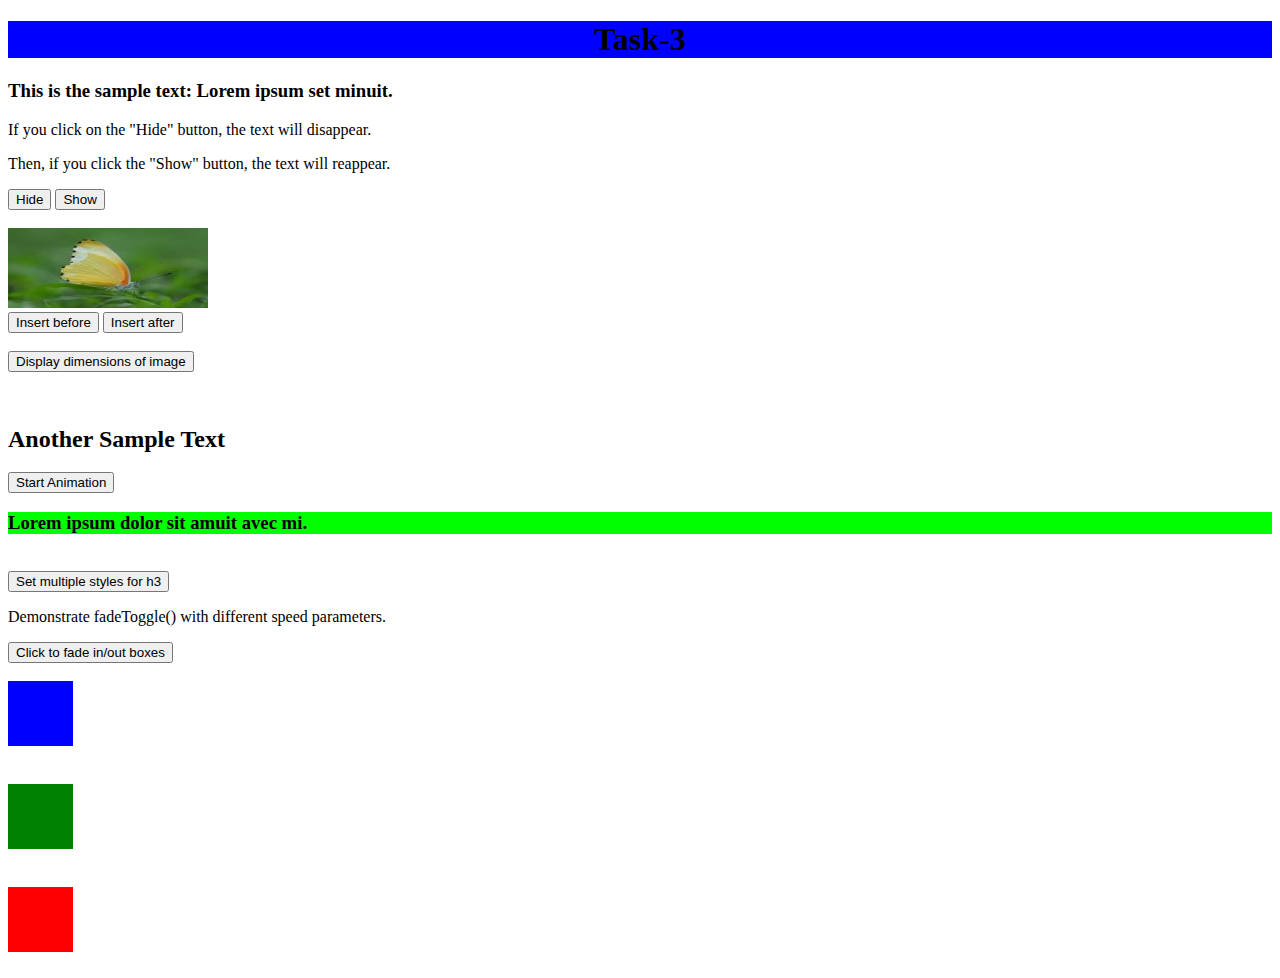
<file: questions/Q3.html>
<!DOCTYPE html>
<html>
<head>
<script src="https://ajax.googleapis.com/ajax/libs/jquery/3.5.1/jquery.min.js"></script>
<script>
$(document).ready(function(){
    $("h1").first().css("background-color", "blue");
  $("#hide").click(function(){
    $("h3").hide();
  });
  $("#show").click(function(){
    $("h3").show();
  });

  $("#btn1").click(function(){
    $("#img1").before("<i>Text inserted before<i>");
  });

  $("#btn2").click(function(){
    $("#img1").after("<i>Text innserted after<i>");
  });

  $("#b3").click(function(){
    $("#h32").animate({
      height: 'toggle'
    });
});

    $("#b5").click(function(){
    $("#h32").css({"background-color": "red", "font-size": "200%"});
});

$("#b6").click(function(){
    var text = "";
    text += "Width of image: " + $("#img1").width() + "</br>";
    text += "Height of image " + $("#img1").height();
    $("#p6").html(text);
  });

  $("#b4").click(function(){
    $("#div1").fadeToggle();
    $("#div2").fadeToggle("slow");
    $("#div3").fadeToggle(5000);
  });
  
});
</script>
</head>
<body>
    <h1 align="center">Task-3</h1>
    
    <h3 id="h31">This is the sample text: Lorem ipsum set minuit.</h3>
    <p>If you click on the "Hide" button, the text will disappear.</p>
    <p>Then, if you click the "Show" button, the text will reappear.</p>

    <button id="hide">Hide</button>
    <button id="show">Show</button>
    <br><br>
    <img id ="img1" src="index.jfif" alt="jQuery" width="200" height="80">
    <br>
    <button id="btn1">Insert before</button>
    <button id="btn2">Insert after</button>
    <br><br>
    <button id="b6">Display dimensions of image</button>
    <p id="p6"></p>
    <br>
    <h2>Another Sample Text</h2>
        <button id="b3">Start Animation</button>
        <br>
        <h3 id="h32" style="background-color:#00ff00">Lorem ipsum dolor sit amuit avec mi.</h3>
        <br>
        <button id="b5">Set multiple styles for h3</button>
    
    <p>Demonstrate fadeToggle() with different speed parameters.</p>

<button id="b4">Click to fade in/out boxes</button><br><br>

<div id="div1" style="width:65px;height:65px;background-color:blue;"></div><br>
<div id="div2" style="width:65px;height:65px;background-color:green;margin-top: 20px;"></div><br>
<div id="div3" style="width:65px;height:65px;background-color:red;margin-top: 20px;"></div><br>

</body>
</html>
</file>
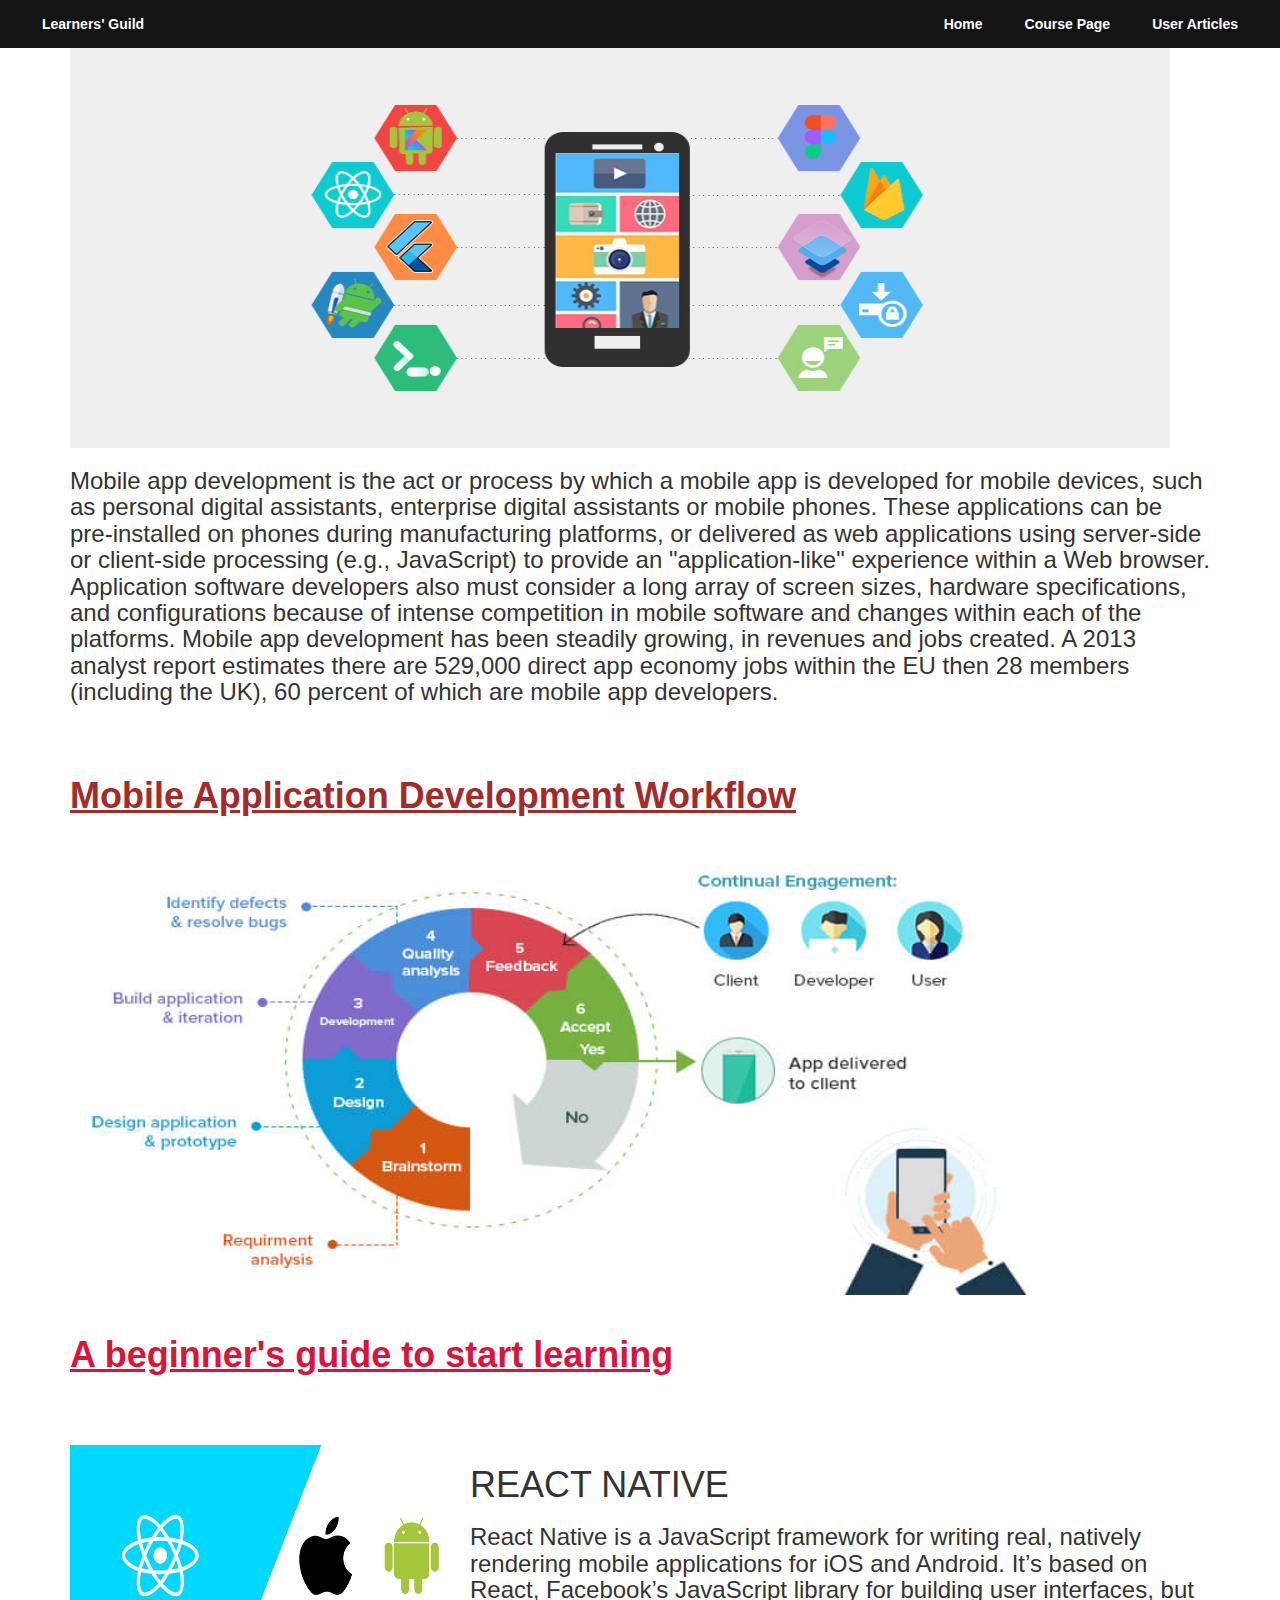
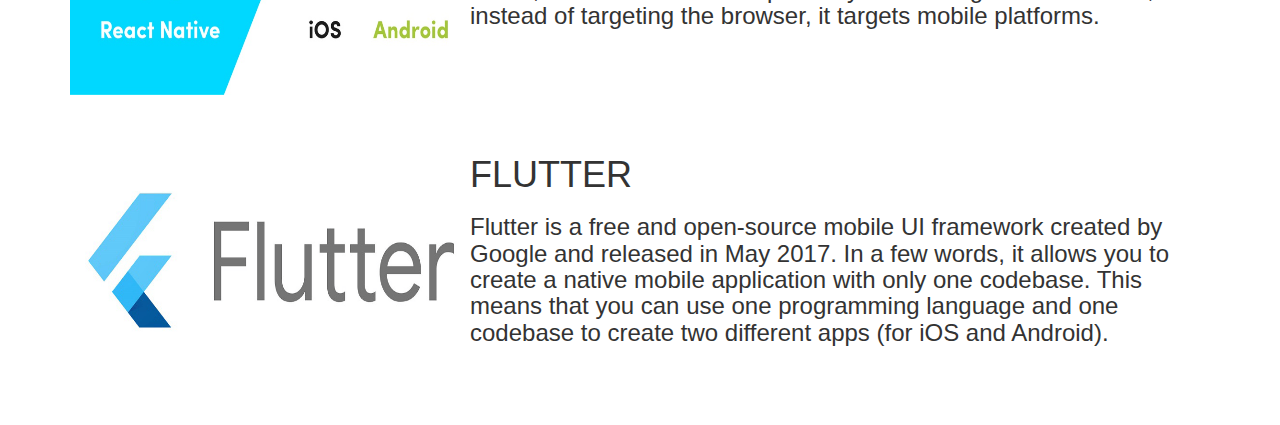
<file: project/Mobile App Development Homepage/mobile_development.html>
<!DOCTYPE html>
<html lang="en">
<head>
  <title>Mobile App Development</title>
  <meta charset="utf-8">
  <meta name="viewport" content="width=device-width, initial-scale=1">
  <link rel="stylesheet" href="https://maxcdn.bootstrapcdn.com/bootstrap/3.4.1/css/bootstrap.min.css">
  <script src="https://ajax.googleapis.com/ajax/libs/jquery/3.5.1/jquery.min.js"></script>
  <script src="https://maxcdn.bootstrapcdn.com/bootstrap/3.4.1/js/bootstrap.min.js"></script>
  <script src="https://code.jquery.com/jquery-3.4.1.min.js"></script>
  <script src="https://cdnjs.cloudflare.com/ajax/libs/popper.js/1.14.7/umd/popper.min.js"></script>
  <script src="https://stackpath.bootstrapcdn.com/bootstrap/4.3.1/js/bootstrap.min.js"></script>

  <style>

    * {
      margin: 0;
      padding: 0;
      box-sizing: border-box;
      font-family: 'Raleway', sans-serif;
    }
    
    html {
      scroll-behavior: smooth;
    }
    
    body {
      font-family: 'Raleway', sans-serif;
      background-color: #ffffff;
      margin: 0;
      display: flex;
      justify-content: center;
      align-items: center;
      flex-wrap: wrap;
      min-width: 100vh;
    }
    
      #navbar {
      width: 100vw;
      background-color: #141414;
      font-weight: bold;
    }
    
    ul {
      list-style: none;
      margin: 0;
      display: flex;
      justify-content: flex-end;
      align-items: center;
      padding: 1em 0;
    }
    
    .top a {
      text-decoration: none;
      color: white;
      padding-right: 3em;
      position: relative;
      transition: all ease-in-out 260ms;
    }
    
    .top a::after {
      content: '';
      position: absolute;
      display: block;
      height: 0.4em;
      width: 0;
      background-color: #ff4081;
      bottom: -1em;
      transition: all ease-in-out 260ms;
    }
    
    .top a:hover::after {
      width: 60%;
    }
    
    .top a:hover {
      color: #ff4081;
      transition: all ease-in-out 260ms;
    }
    
    .top:first-child {
      margin-right: auto;
      margin-left: 3em;
    }
    
    .card-horizontal {
      display:flex;
      flex: 1 1 auto;
    }
    </style>
</head>
<body>

<div id="navbar">
  <ul>
      <li class="top"><a href="\myfiles\IWP\Landing Page\Landing Page\trailLandPage.html">Learners' Guild</a></li>
      <li class="top"><a class="rtEl" href="#navbar">Home</a></li>
      <li class="top"><a class="rtEl" href="\myfiles\IWP\Mobile App Development Homepage\Mobile App Development\Android.html">Course Page</a></li>
      <li class="top"><a class="rtEl" href="\myfiles\IWP\articles.php">User Articles</a></li>
      </li>
  </ul>
</div>
  
<div class="container">
  <figure>
    <img src="mobile-app-development-technologies.png" alt="What is data science"  width="1100" height="400">
    <figcaption><h3>Mobile app development is the act or process by which a mobile app is developed for mobile devices, such as personal digital assistants, enterprise digital assistants or mobile phones. These applications can be pre-installed on phones during manufacturing platforms, or delivered as web applications using server-side or client-side processing (e.g., JavaScript) to provide an "application-like" experience within a Web browser. Application software developers also must consider a long array of screen sizes, hardware specifications, and configurations because of intense competition in mobile software and changes within each of the platforms. Mobile app development has been steadily growing, in revenues and jobs created. A 2013 analyst report estimates there are 529,000 direct app economy jobs within the EU then 28 members (including the UK), 60 percent of which are mobile app developers.
      </h3>
    </figcaption>
  </figure>
  <br>
  <br>
  <h1 style="color:brown" style="align-content: center;"><b><u>Mobile Application Development Workflow</u></b></h1><br>
  <img src="Implementing-Agile-Scrum-in-Your-Mobile-App-Development-Process.jpg" alt="flowchart" width="1000" height="450" style="align-content: center;">

  <br>
  <br>
  <h1 style="color: crimson;"><b><u>A beginner's guide to start learning</u></b></h1><br>
  <!--<button onclick="location.href='https://www.khanacademy.org/math/linear-algebra';"><img src="stats.png" alt="html" width="300" height="300"></button>
  <button onclick="location.href='https://www.w3schools.com/python/';"><img src="pythonfordatascience.jpg" alt="css" width="300" height="300"></button>
  <button onclick="location.href='https://dphi.tech/learn/';"><img src="dataanalysis.jpg" alt="js" width="300" height="300"></button>
  -->
  <br>
  <br>
  <div class="card">
    <div class="card-horizontal">
        <div class="img-square-wrapper">
            <img class="" src="rnjs.jpg" alt="Card image cap" width="400" height="250">
        </div>
        <div class="card-body">
            <h1>REACT NATIVE</h1>
            <h3>React Native is a JavaScript framework for writing real, natively rendering mobile applications for iOS and Android. It’s based on React, Facebook’s JavaScript library for building user interfaces, but instead of targeting the browser, it targets mobile platforms.</h3>
        </div>
    </div>
</div>
<br>
<br>
<div class="card">
  <div class="card-horizontal">
      <div class="img-square-wrapper">
          <img class="" src="flutter.png" alt="Card image cap" width="400" height="250">
      </div>
      <div class="card-body">
          <h1>FLUTTER</h1>
          <h3>Flutter is a free and open-source mobile UI framework created by Google and released in May 2017. In a few words, it allows you to create a native mobile application with only one codebase. This means that you can use one programming language and one codebase to create two different apps (for iOS and Android).</h3>
      </div>
  </div>
</div>
<br>
<br>
</body>
</html>
</file>
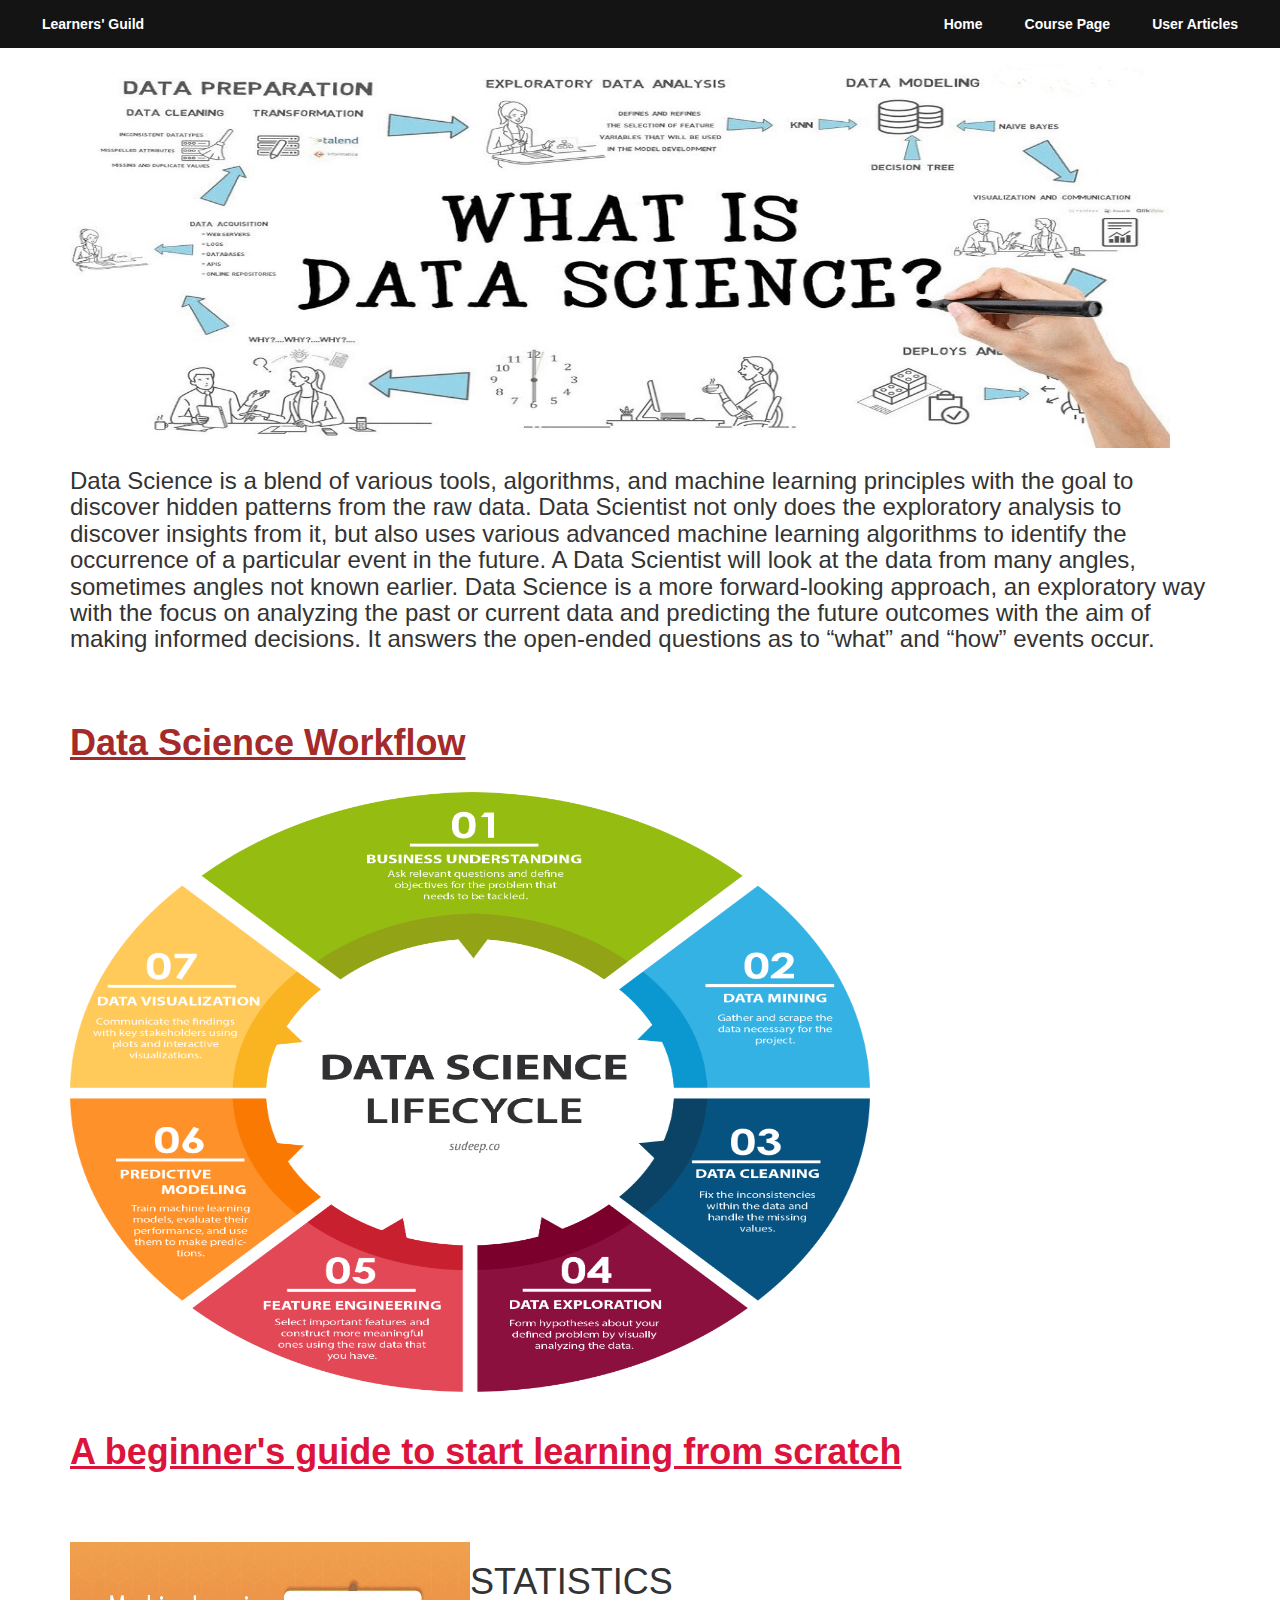
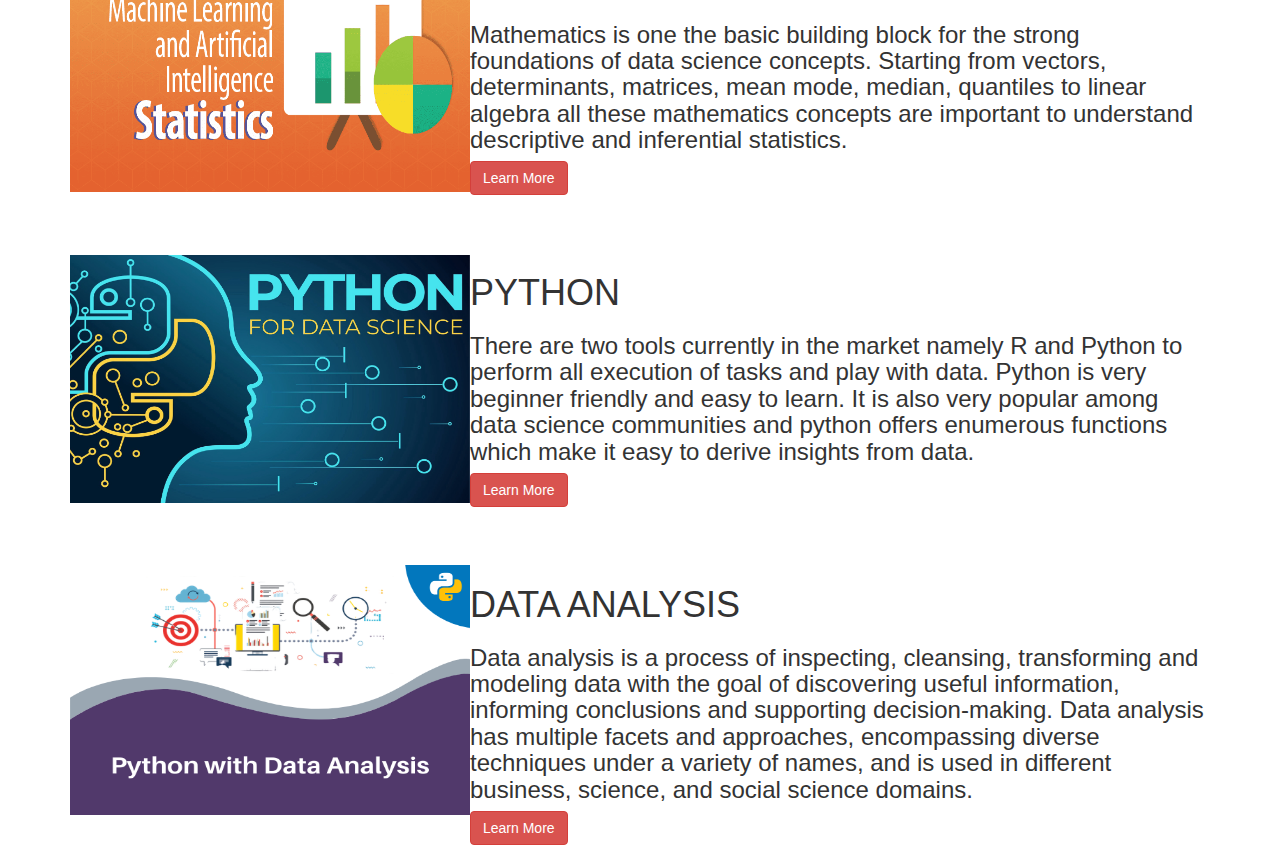
<file: project/Data Science/Data Science_homepage/data_science.html>
<!DOCTYPE html>
<html lang="en">
<head>
  <title>Data Science</title>
  <meta charset="utf-8">
  <meta name="viewport" content="width=device-width, initial-scale=1">
  <link rel="stylesheet" href="https://maxcdn.bootstrapcdn.com/bootstrap/3.4.1/css/bootstrap.min.css">
  <script src="https://ajax.googleapis.com/ajax/libs/jquery/3.5.1/jquery.min.js"></script>
  <script src="https://maxcdn.bootstrapcdn.com/bootstrap/3.4.1/js/bootstrap.min.js"></script>
  <script src="https://code.jquery.com/jquery-3.4.1.min.js"></script>
  <script src="https://cdnjs.cloudflare.com/ajax/libs/popper.js/1.14.7/umd/popper.min.js"></script>
  <script src="https://stackpath.bootstrapcdn.com/bootstrap/4.3.1/js/bootstrap.min.js"></script>

  <style>

    * {
      margin: 0;
      padding: 0;
      box-sizing: border-box;
      font-family: 'Raleway', sans-serif;
    }
    
    html {
      scroll-behavior: smooth;
    }
    
    body {
      font-family: 'Raleway', sans-serif;
      background-color: #ffffff;
      margin: 0;
      display: flex;
      justify-content: center;
      align-items: center;
      flex-wrap: wrap;
      min-width: 100vh;
    }
    
      #navbar {
      width: 100vw;
      background-color: #141414;
      font-weight: bold;
    }
    
    ul {
      list-style: none;
      margin: 0;
      display: flex;
      justify-content: flex-end;
      align-items: center;
      padding: 1em 0;
    }
    
    .top a {
      text-decoration: none;
      color: white;
      padding-right: 3em;
      position: relative;
      transition: all ease-in-out 260ms;
    }
    
    .top a::after {
      content: '';
      position: absolute;
      display: block;
      height: 0.4em;
      width: 0;
      background-color: #ff4081;
      bottom: -1em;
      transition: all ease-in-out 260ms;
    }
    
    .top a:hover::after {
      width: 60%;
    }
    
    .top a:hover {
      color: #ff4081;
      transition: all ease-in-out 260ms;
    }
    
    .top:first-child {
      margin-right: auto;
      margin-left: 3em;
    }
    
    .card-horizontal {
      display:flex;
      flex: 1 1 auto;
    }
    </style>
</head>
<body>

<div id="navbar">
  <ul>
      <li class="top"><a href="\myfiles\IWP\Landing Page\Landing Page\trailLandPage.html">Learners' Guild</a></li>
      <li class="top"><a class="rtEl" href="#navbar">Home</a></li>
      <li class="top"><a class="rtEl" href="DataScience_course_page.html">Course Page</a></li>
      <li class="top"><a class="rtEl" href="\myfiles\IWP\articles.php">User Articles</a></li>
      </li>
  </ul>
</div>
  
<div class="container">
  <figure>
    <img src="what_is_datascience.jpg" alt="What is data science"  width="1100" height="400">
    <figcaption><h3>Data Science is a blend of various tools, algorithms, and machine learning principles with the goal to discover hidden patterns from the raw data.
      Data Scientist not only does the exploratory analysis to discover insights from it, but also uses various advanced machine learning algorithms to identify the occurrence of a particular event in the future. A Data Scientist will look at the data from many angles, sometimes angles not known earlier.
      Data Science is a more forward-looking approach, an exploratory way with the focus on analyzing the past or current data and predicting the future outcomes with the aim of making informed decisions. It answers the open-ended questions as to “what” and “how” events occur.
      </h3>
    </figcaption>
  </figure>
  <br>
  <br>
  <h1 style="color:brown" style="align-content: center;"><b><u>Data Science Workflow</u></b></h1><br>
  <img src="8cd75ffb7c2524686bb9c342ff8490c7.png" alt="flowchart" width="800" height="600" style="align-content: center;">

  <br>
  <br>
  <h1 style="color: crimson;"><b><u>A beginner's guide to start learning from scratch</u></b></h1><br>
 
  <br>
  <br>
  <div class="card">
    <div class="card-horizontal">
        <div class="img-square-wrapper">
            <img class="" src="stats.png" alt="Card image cap" width="400" height="250">
        </div>
        <div class="card-body">
            <h1>STATISTICS</h1>
            <h3>Mathematics is one the basic building block for the strong foundations of data science concepts.
              Starting from vectors, determinants, matrices, mean mode, median, quantiles to linear algebra all these mathematics concepts are important to understand descriptive and inferential statistics.
              <br>
              <button class="btn btn-danger navbar-btn" onclick="location.href='https://www.khanacademy.org/math/linear-algebra';">Learn More</button>
            </h3>
        </div>
    </div>
</div>
<br>
<br>
<div class="card">
  <div class="card-horizontal">
      <div class="img-square-wrapper">
          <img class="" src="pythonfordatascience.jpg" alt="Card image cap" width="400" height="250">
      </div>
      <div class="card-body">
          <h1>PYTHON</h1>
          <h3>There are two tools currently in the market namely R and Python to perform all execution of tasks and play with data.
             Python is very beginner friendly and easy to learn. It is also very popular among data science communities and python offers enumerous functions which make it easy to derive insights from data.
            <br>
            <button class="btn btn-danger navbar-btn" onclick="location.href='https://www.w3schools.com/python/';">Learn More</button>
            </h3>
      </div>
  </div>
</div>
<br>
<br>
<div class="card">
  <div class="card-horizontal">
      <div class="img-square-wrapper">
          <img class="" src="dataanalysis.jpg" alt="Card image cap" width="400" height="250">
      </div>
      <div class="card-body">
          <h1>DATA ANALYSIS</h1>
          <h3>Data analysis is a process of inspecting, cleansing, transforming and modeling data with the goal of discovering useful information, informing conclusions and supporting decision-making.
            Data analysis has multiple facets and approaches, encompassing diverse techniques under a variety of names, and is used in different business, science, and social science domains.
          <br>
          <button class="btn btn-danger navbar-btn" onclick="location.href='https://dphi.tech/learn/';">Learn More</button>
          </h3>
      </div>
  </div>
</div>
</body>
</html>
</file>
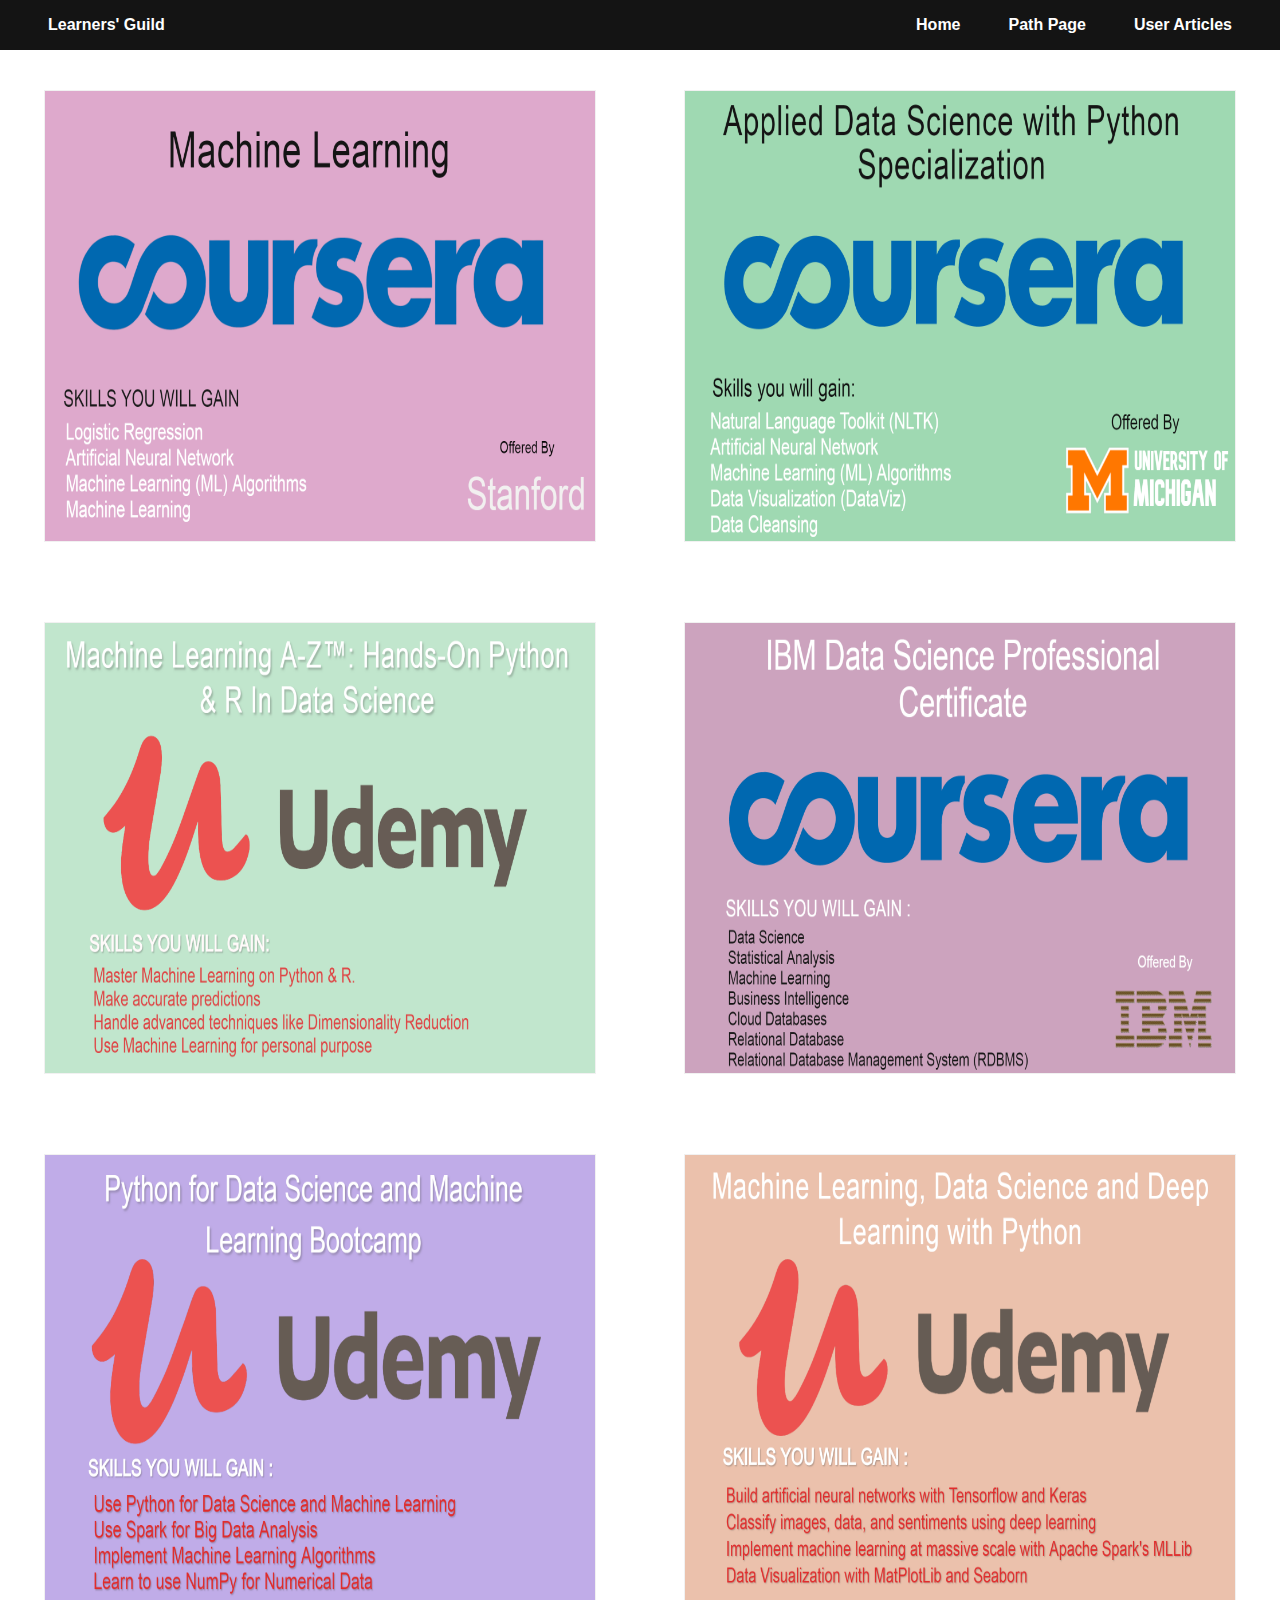
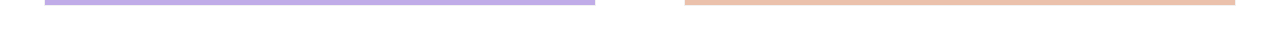
<file: project/Data Science/Data Science_homepage/DataScience_course_page.html>
<!DOCTYPE html>
<html>
<head>
<meta name="viewport" content="width=device-width, initial-scale=1">
<link rel="stylesheet" href="Style.css">
<title>Resources</title>

</head>
<body>
    
<div id="navbar">
  <ul>
      <li class="top"><a href="\myfiles\IWP\Landing Page\Landing Page\trailLandPage.html">Learners' Guild</a></li>
      <li class="top"><a class="rtEl" href="#navbar">Home</a></li>
      <li class="top"><a class="rtEl" href="\myfiles\IWP\Data Science\Data Science_homepage\data_science.html">Path Page</a></li>
      <li class="top"><a class="rtEl" href="\myfiles\IWP\articles.php">User Articles</a></li>
      </li>
  </ul>
</div>

  <div class="flip-box">
    <div class="flip-box-inner">
      <div class="flip-box-front">
        <img src="Images/Stanford.png" alt="Data Science" style="width:550px;height:450px">
      </div>
      <div class="flip-box-back">
        <h1>ABOUT THE COURSE</h1>
        <p><b>Machine learning is the science of getting computers to act without being explicitly programmed. In the past decade, machine learning has given us self-driving cars, practical speech recognition, effective web search, and a vastly improved understanding of the human genome. Machine learning is so pervasive today that you probably use it dozens of times a day without knowing it. Many researchers also think it is the best way to make progress towards human-level AI. In this class, you will learn about the most effective machine learning techniques, and gain practice implementing them and getting them to work for yourself. More importantly, you'll learn about not only the theoretical underpinnings of learning, but also gain the practical know-how needed to quickly and powerfully apply these techniques to new problems. Finally, you'll learn about some of Silicon Valley's best practices in innovation as it pertains to machine learning and AI.</b></p><br>
  
        <a href="https://www.coursera.org/learn/machine-learning#syllabus" target="_blank">Go to the Course</a>
      </div>
    </div>
  </div>

<div class="flip-box">
  <div class="flip-box-inner">
    <div class="flip-box-front">
      <img src="Images/Michigan.png" alt="Flutter Udemy" style="width:550px;height:450px">
    </div>
    <div class="flip-box-back">
      <h1>ABOUT THE COURSE</h1>
      <p>   The 5 courses in this University of Michigan specialization introduce learners to data science through the python programming language. This skills-based specialization is intended for learners who have a basic python or programming background, and want to apply statistical, machine learning, information visualization, text analysis, and social network analysis techniques through popular python toolkits such as pandas, matplotlib, scikit-learn, nltk, and networkx to gain insight into their data.<br><br>

        Introduction to Data Science in Python (course 1), Applied Plotting, Charting & Data Representation in Python (course 2), and Applied Machine Learning in Python (course 3) should be taken in order and prior to any other course in the specialization. After completing those, courses 4 and 5 can be taken in any order. All 5 are required to earn a certificate.</p>
        <a href="https://www.coursera.org/specializations/data-science-python" target="_blank">Go to the Course</a>
    </div>
  </div>
</div>

<div class="flip-box">
  <div class="flip-box-inner">
    <div class="flip-box-front">
      <img src="Images/Machine Learning.png" alt="Kotlin Udemy" style="width:550px;height:450px">
    </div>
    <div class="flip-box-back">
      <h1>ABOUT THE COURSE</h1>
      <p>Interested in the field of Machine Learning? Then this course is for you!<br><br>

        This course has been designed by two professional Data Scientists so that we can share our knowledge and help you learn complex theory, algorithms, and coding libraries in a simple way.<br><br>
        
        We will walk you step-by-step into the World of Machine Learning. With every tutorial, you will develop new skills and improve your understanding of this challenging yet lucrative sub-field of Data Science.<br><br>
        
        Moreover, the course is packed with practical exercises that are based on real-life examples. So not only will you learn the theory, but you will also get some hands-on practice building your own models.<br>
        This course is fun and exciting, but at the same time, we dive deep into Machine Learning. </p>

        <a href="https://www.udemy.com/course/machinelearning/" target="_blank">Go to the Course</a>
    </div>
  </div>
</div>

<div class="flip-box">
  <div class="flip-box-inner">
    <div class="flip-box-front">
      <img src="Images/IBM.png" alt="IBM" style="width:550px;height:450px">
    </div>
    <div class="flip-box-back">
      <h1>ABOUT THE COURSE</h1>
      <!-- <h3>Instructor Name : Dr.Jerry Roth, Dr.Julie L.Johson</h3> -->
      <p>Data science is one of the hottest professions of the decade, and the demand for data scientists who can analyze data and communicate results to inform data driven decisions has never been greater. This Professional Certificate from IBM will help anyone interested in pursuing a career in data science or machine learning develop career-relevant skills and experience.<br><br>

        In addition to earning a Professional Certificate from Coursera, you'll also receive a digital badge from IBM recognizing your proficiency in data science.<br><br>

        It’s a myth that to become a data scientist you need a Ph.D. Anyone with a passion for learning can take this Professional Certificate – no prior knowledge of computer science or programming languages required – and develop the skills, tools, and portfolio to have a competitive edge in the job market as an entry level data scientist.</p>

        <a href="https://www.coursera.org/professional-certificates/ibm-data-science" target="_blank">Go to the Course</a>
    </div>
  </div>
</div>

<div class="flip-box">
  <div class="flip-box-inner">
    <div class="flip-box-front">
      <img src="Images/Udemy DS Bootcamp.png" alt="Firebase Android" style="width:550px;height:450px">
    </div>
    <div class="flip-box-back">
      <h1>ABOUT THE COURSE</h1>
      <p>Are you ready to start your path to becoming a Data Scientist! <br><br>

        This comprehensive course will be your guide to learning how to use the power of Python to analyze data, create beautiful visualizations, and use powerful machine learning algorithms!<br><br>

        This course is designed for both beginners with some programming experience or experienced developers looking to make the jump to Data Science!<br><br>

This comprehensive course is comparable to other Data Science bootcamps that usually cost thousands of dollars, but now you can learn all that information at a fraction of the cost! With over 100 HD video lectures and detailed code notebooks for every lecture this is one of the most comprehensive course for data science and machine learning on Udemy!</p>

        <a href="https://www.udemy.com/course/python-for-data-science-and-machine-learning-bootcamp/" target="_blank">Go to the Course</a>
    </div>
  </div>
</div>

<div class="flip-box">
  <div class="flip-box-inner">
    <div class="flip-box-front">
      <img src="Images/ML.png" alt="CourseraFullStack" style="width:550px;height:450px">
    </div>
    <div class="flip-box-back">
      <h1 >ABOUT THE COURSE</h1>
      <p>Machine Learning and artificial intelligence (AI) is everywhere; if you want to know how companies like Google, Amazon, and even Udemy extract meaning and insights from massive data sets, this data science course will give you the fundamentals you need. Data Scientists enjoy one of the top-paying jobs, with an average salary of $120,000 according to Glassdoor and Indeed. That's just the average! And it's not just about money - it's interesting work too!<br><br>

        If you've got some programming or scripting experience, this course will teach you the techniques used by real data scientists and machine learning practitioners in the tech industry - and prepare you for a move into this hot career path. This comprehensive machine learning tutorial includes over 100 lectures spanning 14 hours of video, and most topics include hands-on Python code examples you can use for reference and for practice. I’ll draw on my 9 years of experience at Amazon and IMDb to guide you through what matters, and what doesn’t.</p>

        <a href="https://www.udemy.com/course/data-science-and-machine-learning-with-python-hands-on/" target="_blank" style="text-decoration: none;">Go to the Course</a>
    </div>
  </div>
</div>


</body>
</html>
</file>
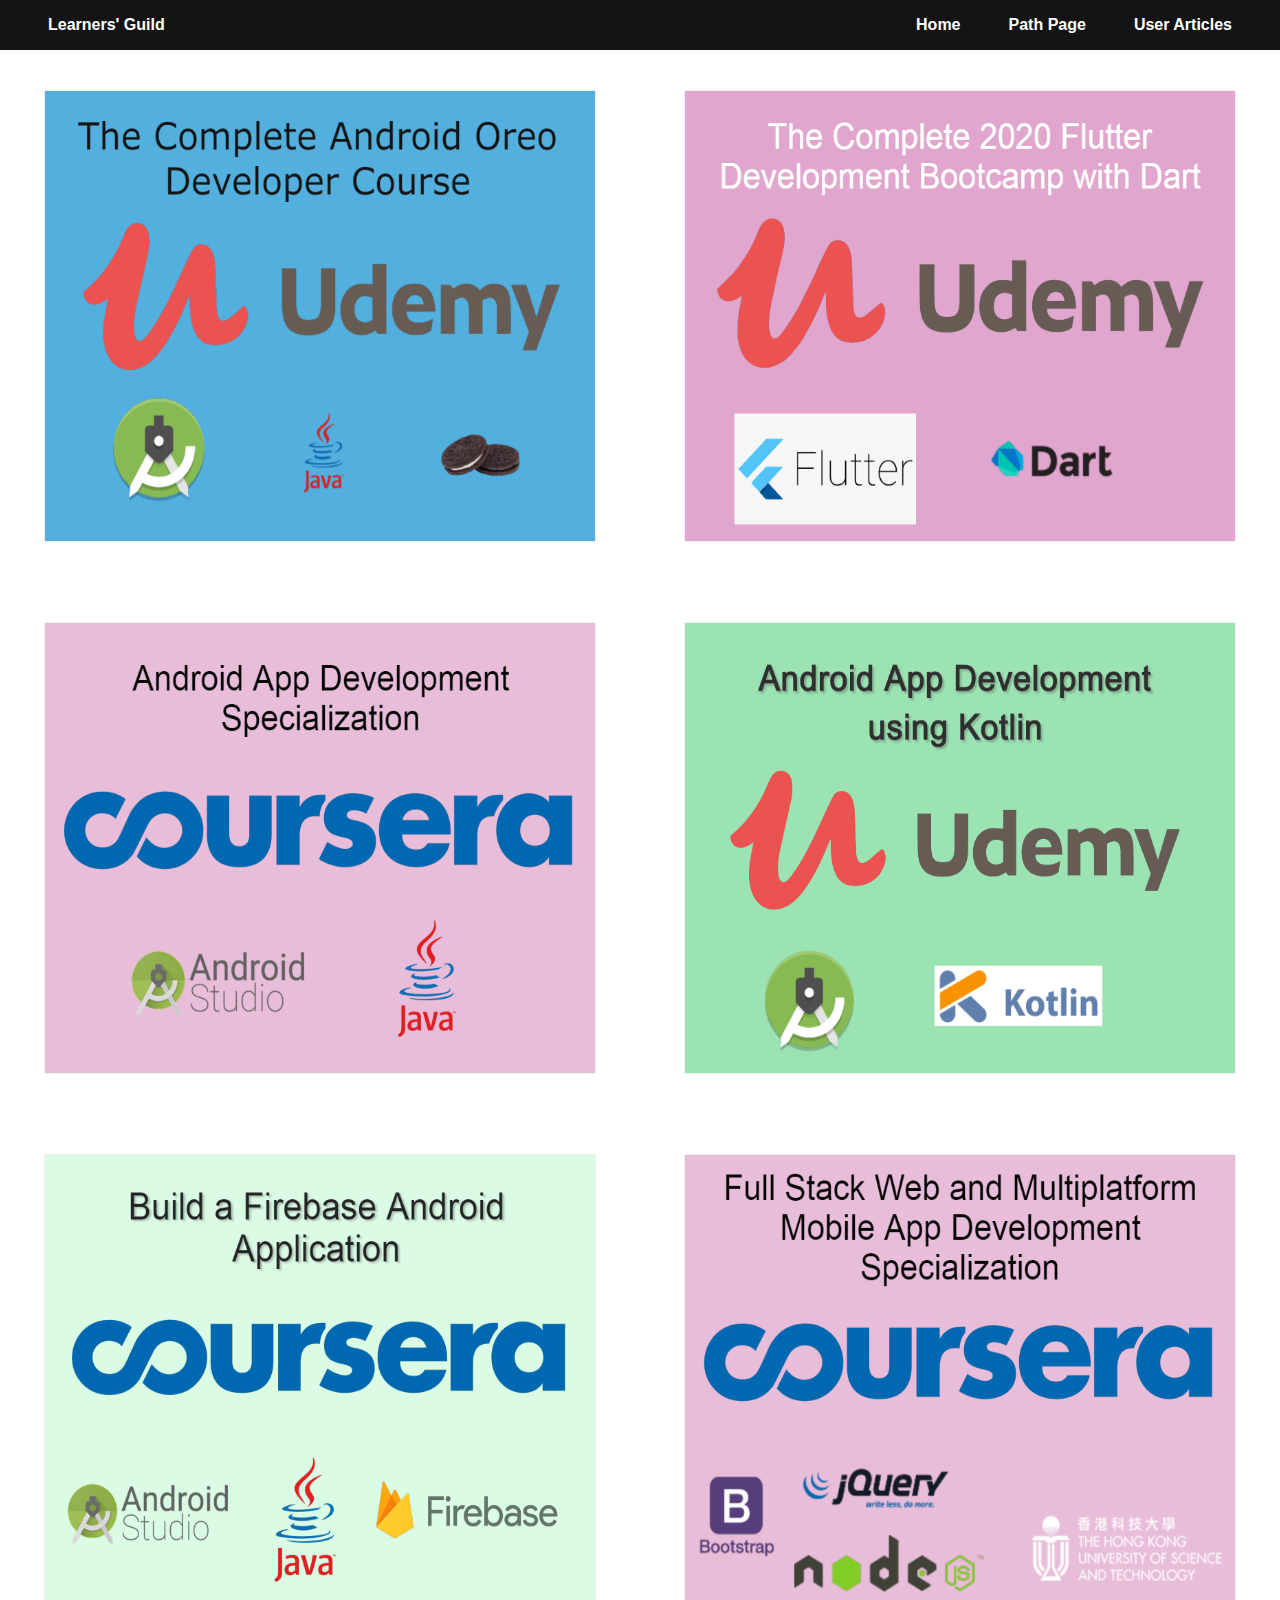
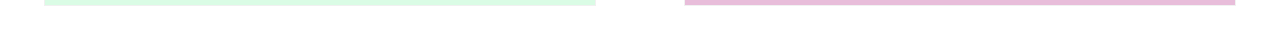
<file: project/Mobile App Development Homepage/Mobile App Development/Android.html>
<!DOCTYPE html>
<html>
<head>
<meta name="viewport" content="width=device-width, initial-scale=1">
<link rel="stylesheet" href="Style.css">
<title>Resources</title>
</head>
<body>
  <div id="navbar">
    <ul>
        <li class="top"><a href="\myfiles\IWP\Landing Page\Landing Page\trailLandPage.html">Learners' Guild</a></li>
        <li class="top"><a class="rtEl" href="#navbar">Home</a></li>
        <li class="top"><a class="rtEl" href="\myfiles\IWP\Mobile App Development Homepage\mobile_development.html">Path Page</a></li>
        <li class="top"><a class="rtEl" href="\myfiles\IWP\articles.php">User Articles</a></li>
        </li>
    </ul>
  </div>

  <div class="flip-box">
    <div class="flip-box-inner">
      <div class="flip-box-front">
        <img src="Images/Android Udemy.png" alt="Android Udemy" style="width:550px;height:450px">
      </div>
      <div class="flip-box-back">
        <h1>ABOUT THE COURSE</h1>
        <p><b>The Complete Android 8.0 Oreo Developer Course by Rob Percival and Nick Walter

          Learn Android App Development with Android 8.0 Oreo by building real apps including Twitter, Instagram and Super Mario Run.</b><br>
          
          ----<br>
          
          <b>Please note that Android Oreo was first released in 2017 and has since been followed by Android Pie and Android 10 releases.</b> In this Oreo course I also use the older Android Studio 3.0.1 version throughout as it's a great introduction to the development environment. For a smooth learning experience I'd recommend you use the same as me, but students can still use the latest Android Studio version available if they prefer!<br>
          
          ----<br>
          
          Wish you’d thought of Whatsapp/Instagram/Google Maps?
          
          Me too.<br>
          
          But until I work out how to build a time machine.<br>
          
          Here’s the next best thing. </p>
  
          <a href="https://www.udemy.com/course/the-complete-android-oreo-developer-course/" target="_blank">Go to the Course</a>
      </div>
    </div>
  </div>

<div class="flip-box">
  <div class="flip-box-inner">
    <div class="flip-box-front">
      <img src="Images/Flutter Udemy.png" alt="Flutter Udemy" style="width:550px;height:450px">
    </div>
    <div class="flip-box-back">
      <h1>ABOUT THE COURSE</h1>
      <p>Welcome to the <b> Complete Flutter App Development Bootcamp with Dart </b> - created in collaboration with the Google Flutter team.<br>

       <b> Now includes a brand new module on Flutter State Management! </b><br>
        
        Covering all the fundamental concepts for Flutter development, this is the <b> most comprehensive Flutter course available online.</b><br>
        
        We built this course over months, perfecting the curriculum together with the Flutter team to teach you Flutter <b> from scratch </b> and make you into  a <b> skilled Flutter developer </b> with a <b> strong portfolio </b>of beautiful Flutter apps.<br><br>
        
        <!-- Our complete Flutter development bootcamp teaches you how to code using Dart and build beautiful, fast, native-quality iOS and Android apps. Even if you have ZERO programming experience.<br> -->
        By the end of this course, you will be fluently programming in Dart and be ready to build your own Flutter apps and become a fully fledged Flutter developer.<br><br>

        You'll also have a portfolio of over 15 apps that you can show off to any potential employer.</p>

        <a href="https://www.udemy.com/course/flutter-bootcamp-with-dart/" target="_blank">Go to the Course</a>
    </div>
  </div>
</div>

<div class="flip-box">
  <div class="flip-box-inner">
    <div class="flip-box-front">
      <img src="Images/Coursera Android.png" alt="Coursera Android" style="width:550px;height:450px">
    </div>
    <div class="flip-box-back">
      <h1>ABOUT THE COURSE</h1>
      <!-- <h3>Instructor Name : Dr.Jerry Roth, Dr.Julie L.Johson</h3> -->
      <p>This Specialization enables learners to successfully apply core Java programming languages features & software patterns needed to develop maintainable mobile apps comprised of core Android components, as well as fundamental Java I/O & persistence mechanisms. <br><br>
        The Capstone project will integrate the material from throughout the Specialization to exercise and assess the ability of learners to create an interesting Android app by applying knowledge and skills learned in previous MOOCs, including Java programming features, Android Studio tools, Android Activity components, Material Design, file I/O and data persistence, unit testing, and software patterns. The project itself will be similar in design goals to previous assignments, however it will provide less of the skeleton code than earlier MOOCs provide to enable more creativity to learners and greater opportunity for learners to customize the app.</p>

        <a href="https://www.coursera.org/specializations/android-app-development" target="_blank">Go to the Course</a>
    </div>
  </div>
</div>

<div class="flip-box">
  <div class="flip-box-inner">
    <div class="flip-box-front">
      <img src="Images/Kotlin Udemy.png" alt="Kotlin Udemy" style="width:550px;height:450px">
    </div>
    <div class="flip-box-back">
      <h1>ABOUT THE COURSE</h1>
      <p>In this course, you will discover the power of Android app development, and obtain the skills to <b> dramatically increase your career prospects </b> as a software developer. You’ll also have a head start over other developers using obsolete tools and earlier versions of Android.<br><br>

        Android is continually being updated and you'll learn how to target but users of current versions of Android and older versions as well.<br><br>
        
        With this course, you get the best of both worlds. You’re taught to write code for Android that works with the current version and older versions of Android by using the AppCompat library. That way, the apps you build will work with more versions of Android, giving you access to a wider audience of users.</p>

        <a href="https://www.udemy.com/course/android-oreo-kotlin-app-masterclass/" target="_blank">Go to the Course</a>
    </div>
  </div>
</div>



<div class="flip-box">
  <div class="flip-box-inner">
    <div class="flip-box-front">
      <img src="Images/Firebase Android.png" alt="Firebase Android" style="width:550px;height:450px">
    </div>
    <div class="flip-box-back">
      <h1>ABOUT THE COURSE</h1>
      <p>This 1.5 hours class is the Android counterpart of the class Build a Google Firebase Web Application. Firebase is used by many major companies and websites to deliver world-class, real time data synchronization across the Internet on different platforms, like iOS, web and Android. In this class, you will learn about the data structure of Firebase, how to set one up, as well as how to develop Android mobile applications in Java that interact with Firebase.<br><br>

        At the end of this course, you will be well versed and prepared to develop powerful Android Firebase applications in Java.<br><br>
        
        This class requires basic to intermediate experience in Android application development in Java as a prerequisite.</p>

        <a href="https://www.coursera.org/projects/firebase-android-app" target="_blank">Go to the Course</a>
    </div>
  </div>
</div>

<div class="flip-box">
  <div class="flip-box-inner">
    <div class="flip-box-front">
      <img src="Images/CourseraFullStack.png" alt="CourseraFullStack" style="width:550px;height:450px">
    </div>
    <div class="flip-box-back">
      <h1 >ABOUT THE COURSE</h1>
      <p><b> Learn front-end and hybrid mobile development, with server-side support, for implementing a multi-platform solution.</b><br><br>
        The first two courses in this Specialization cover front-end frameworks: <b>Bootstrap 4 </b> and <b>Angular</b> . You’ll also learn to create hybrid mobile applications, using the <b>Ionic</b> framework, <b>Cordova </b> and <b>NativeScript</b>. On the server side, you’ll learn to implement NoSQL databases using <b>MongoDB</b>, work within a <b> Node.js</b> environment and <b>Express</b> framework, and communicate to the client side through a RESTful API. Learners enrolling in this Specialization are expected to have prior working knowledge of HTML, CSS and JavaScript.<br><br>
        
        Ideally learners should complete the courses in the <b>specified sequence</b>. It is strongly recommended that the <b>Angular</b> course be completed before proceeding with the <b>Ionic and Cordova</b> and/or the <b>NativeScript</b> course.</p>

        <a href="https://www.coursera.org/specializations/full-stack-mobile-app-development" target="_blank" style="text-decoration: none;">Go to the Course</a>
    </div>
  </div>
</div>


</body>
</html>
</file>
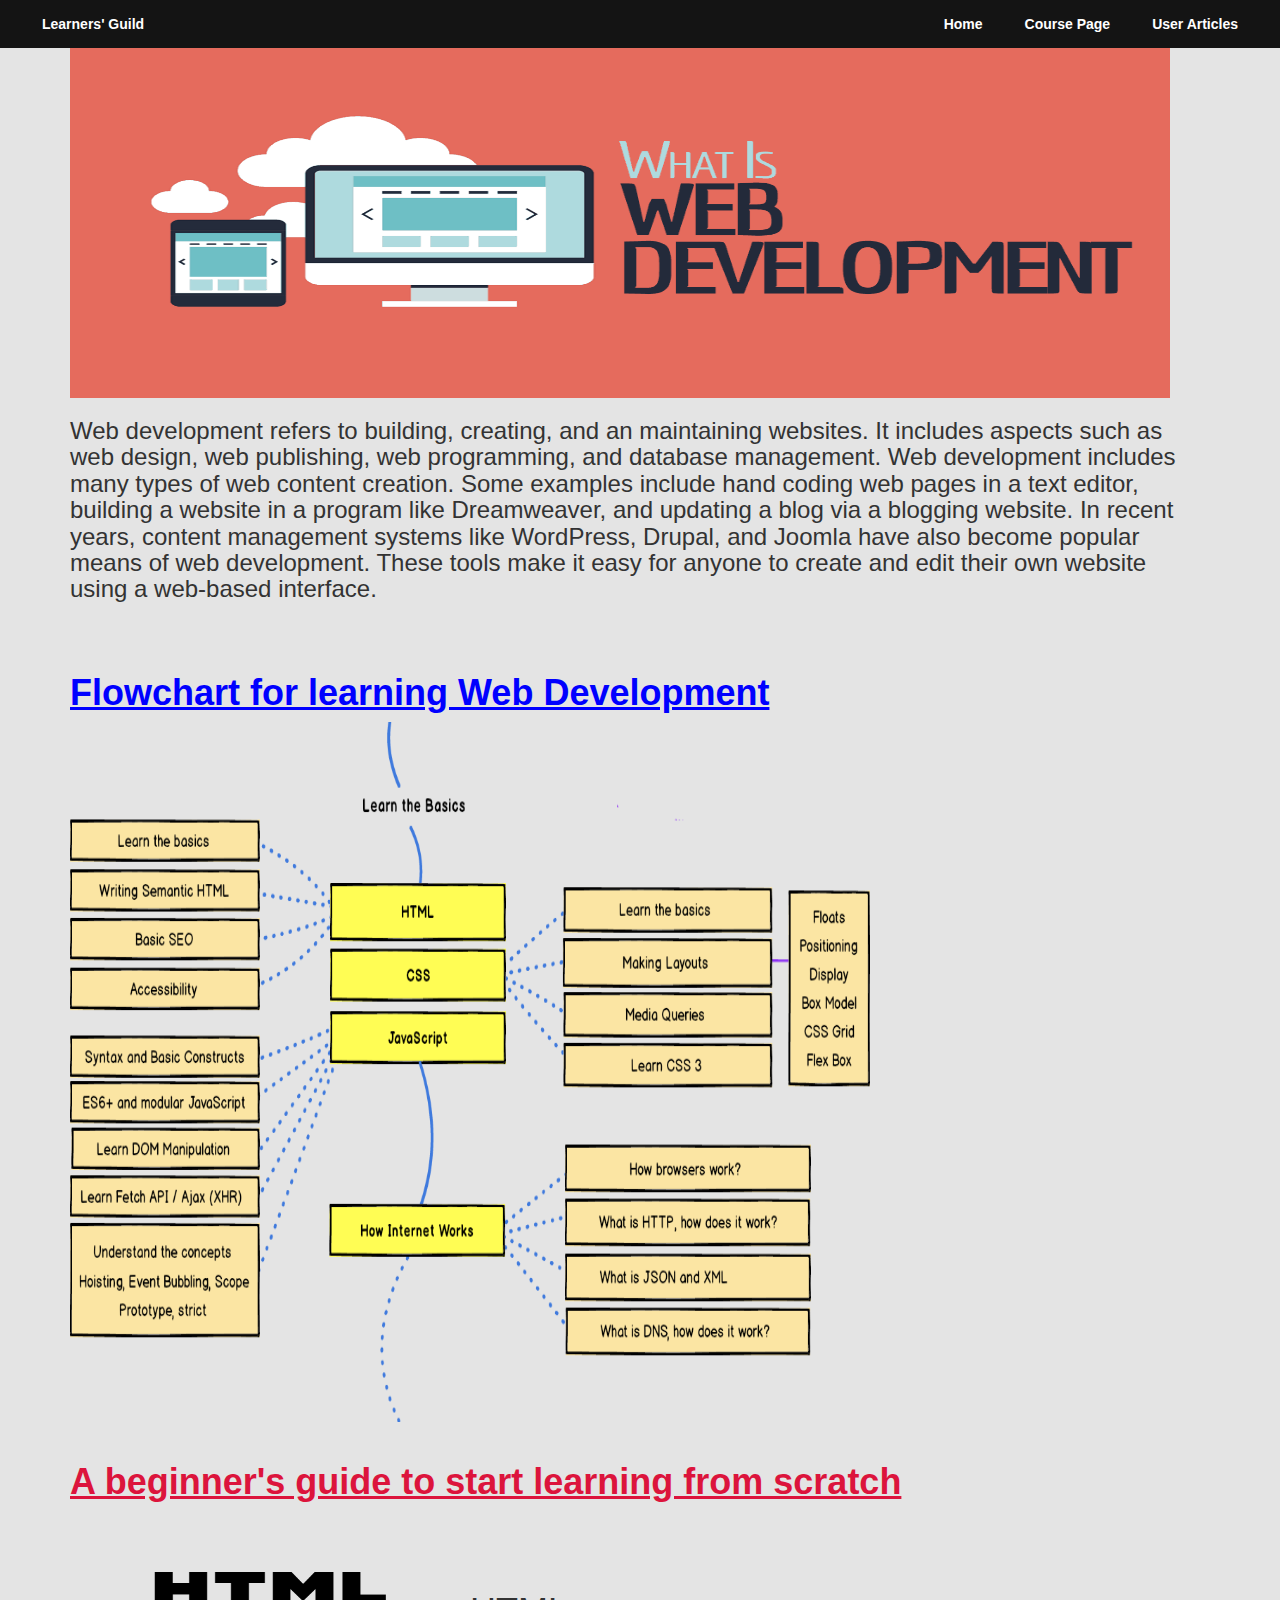
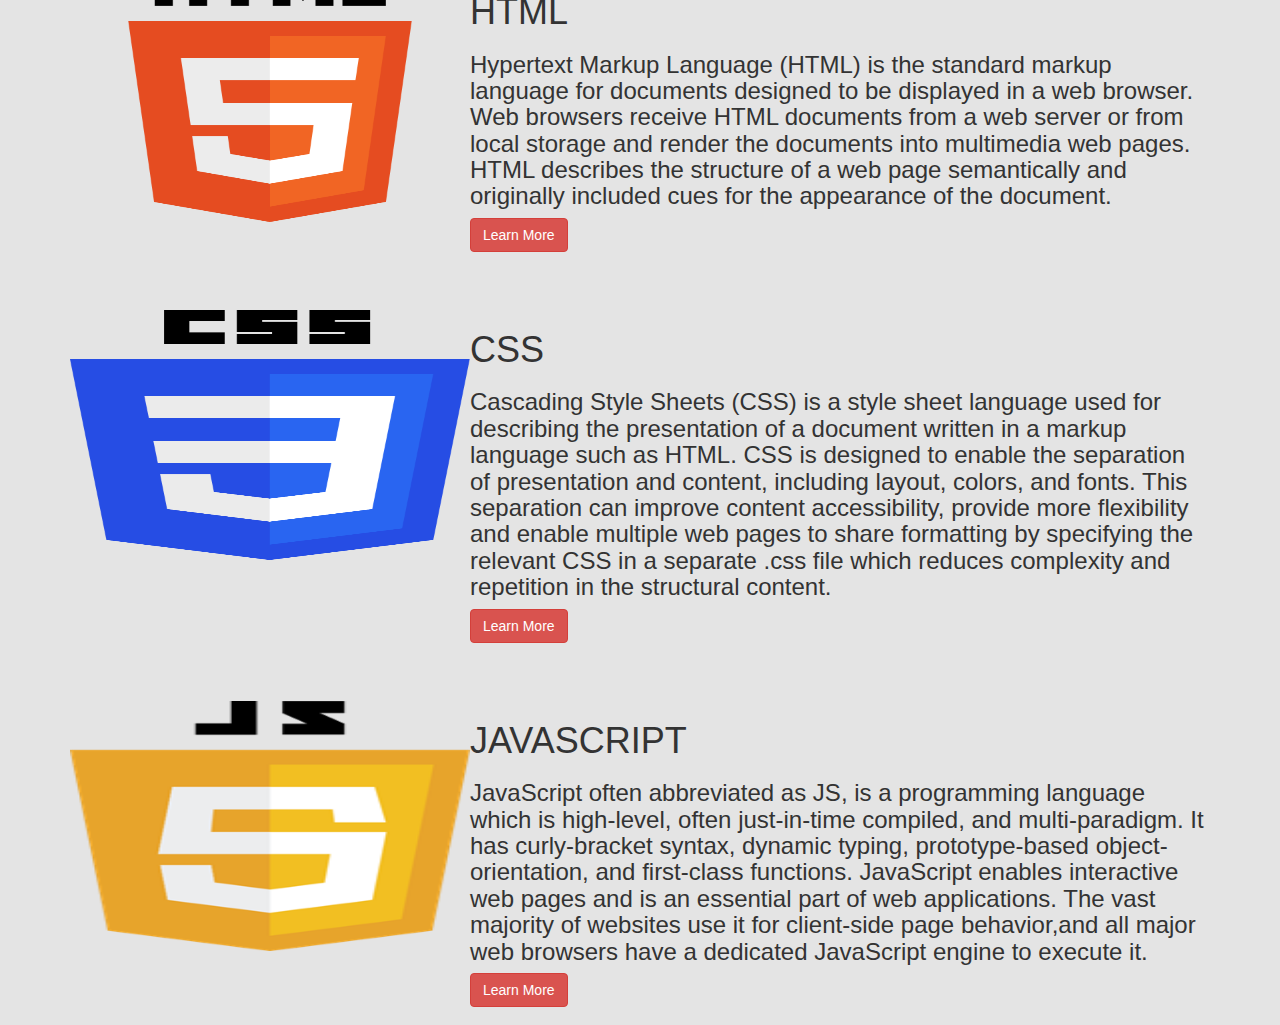
<file: project/Web Dev Course Page/Web_dev/web_dev.html>
<!DOCTYPE html>
<html lang="en">
<head>
  <title>Web Development</title>
  <meta charset="utf-8">
  <meta name="viewport" content="width=device-width, initial-scale=1">
  <link rel="stylesheet" href="https://maxcdn.bootstrapcdn.com/bootstrap/3.4.1/css/bootstrap.min.css">
  <script src="https://ajax.googleapis.com/ajax/libs/jquery/3.5.1/jquery.min.js"></script>
  <script src="https://maxcdn.bootstrapcdn.com/bootstrap/3.4.1/js/bootstrap.min.js"></script>
  <script src="https://code.jquery.com/jquery-3.4.1.min.js"></script>
  <script src="https://cdnjs.cloudflare.com/ajax/libs/popper.js/1.14.7/umd/popper.min.js"></script>
  <script src="https://stackpath.bootstrapcdn.com/bootstrap/4.3.1/js/bootstrap.min.js"></script>

  <style>
     * {
      margin: 0;
      padding: 0;
      box-sizing: border-box;
      font-family: 'Raleway', sans-serif;
    }
    
    html {
      scroll-behavior: smooth;
    }
    
    body {
      font-family: 'Raleway', sans-serif;
      background-color: #e4e4e4;
      margin: 0;
      display: flex;
      justify-content: center;
      align-items: center;
      flex-wrap: wrap;
      min-width: 100vh;
    }
    
      #navbar {
      width: 100vw;
      background-color: #141414;
      font-weight: bold;
    }
    
    ul {
      list-style: none;
      margin: 0;
      display: flex;
      justify-content: flex-end;
      align-items: center;
      padding: 1em 0;
    }
    
    .top a {
      text-decoration: none;
      color: white;
      padding-right: 3em;
      position: relative;
      transition: all ease-in-out 260ms;
    }
    
    .top a::after {
      content: '';
      position: absolute;
      display: block;
      height: 0.4em;
      width: 0;
      background-color: #ff4081;
      bottom: -1em;
      transition: all ease-in-out 260ms;
    }
    
    .top a:hover::after {
      width: 60%;
    }
    
    .top a:hover {
      color: #ff4081;
      transition: all ease-in-out 260ms;
    }
    
    .top:first-child {
      margin-right: auto;
      margin-left: 3em;
    }
    
    .card-horizontal {
      display:flex;
      flex: 1 1 auto;
    }
  </style>
</head>
<body>  

  <div id="navbar">
    <ul>
        <li class="top"><a href="\myfiles\IWP\Landing Page\Landing Page\trailLandPage.html">Learners' Guild</a></li>
        <li class="top"><a class="rtEl" href="#navbar">Home</a></li>
        <li class="top"><a class="rtEl" href="\myfiles\IWP\Web Dev Course Page\index.html">Course Page</a></li>
        <li class="top"><a class="rtEl" href="\myfiles\IWP\articles.php">User Articles</a></li>
        </li>
    </ul>
  </div>

<div class="container">
  <figure>
    <img src="What-Is-Web-Development.jpg" alt="What-Is-Web-Development"  width="1100" height="350">
    <figcaption><h3>Web development refers to building, creating, and an maintaining websites. It includes aspects such as web design, web publishing, web programming, and database management.
      Web development includes many types of web content creation. Some examples include hand coding web pages in a text editor, building a website in a program like Dreamweaver, and updating a blog via a blogging website. In recent years, content management systems like WordPress, Drupal, and Joomla have also become popular means of web development. These tools make it easy for anyone to create and edit their own website using a web-based interface.
      </h3>
    </figcaption>
  </figure>
  <br>
  <br>
  <h1 style="color:blue"><b><u>Flowchart for learning Web Development</u></b></h1>
  <img src="flowchart.png.png" alt="flowchart" width="800" height="700">

  <br>
  <br>
  <h1 style="color: crimson;"><b><u>A beginner's guide to start learning from scratch</u></b></h1><br>
  <br>
  <br>
  <div class="card">
    <div class="card-horizontal">
        <div class="img-square-wrapper">
            <img class="" src="html.jpg" alt="Card image cap" width="400" height="250">
        </div>
        <div class="card-body">
            <h1>HTML</h1>
            <h3>Hypertext Markup Language (HTML) is the standard markup language for documents designed to be displayed in a web browser.
              Web browsers receive HTML documents from a web server or from local storage and render the documents into multimedia web pages. HTML describes the structure of a web page semantically and originally included cues for the appearance of the document.
              <br>
              <button class="btn btn-danger navbar-btn" onclick="location.href='https://www.w3schools.com/html/default.asp';">Learn More</button>

            </h3>
        </div>
    </div>
</div>
<br>
<br>
<div class="card">
  <div class="card-horizontal">
      <div class="img-square-wrapper">
          <img class="" src="css.jpg" alt="Card image cap" width="400" height="250">
      </div>
      <div class="card-body">
          <h1>CSS</h1>
          <h3>Cascading Style Sheets (CSS) is a style sheet language used for describing the presentation of a document written in a markup language such as HTML.
            CSS is designed to enable the separation of presentation and content, including layout, colors, and fonts.
             This separation can improve content accessibility, provide more flexibility and enable multiple web pages to share formatting by specifying the relevant CSS in a separate .css file which reduces complexity and repetition in the structural content.
             <br>
             <button class="btn btn-danger navbar-btn" onclick="location.href='https://www.w3schools.com/css/default.asp';">Learn More</button>
          </h3>
      </div>
  </div>
</div>
<br>
<br>
<div class="card">
  <div class="card-horizontal">
      <div class="img-square-wrapper">
          <img class="" src="js.jpg" alt="Card image cap" width="400" height="250">
      </div>
      <div class="card-body">
          <h1>JAVASCRIPT</h1>
          <h3>JavaScript often abbreviated as JS, is a programming language which is high-level, often just-in-time compiled, and multi-paradigm.
            It has curly-bracket syntax, dynamic typing, prototype-based object-orientation, and first-class functions.
            JavaScript enables interactive web pages and is an essential part of web applications. The vast majority of websites use it for client-side page behavior,and all major web browsers have a dedicated JavaScript engine to execute it.
            <br>
            <button class="btn btn-danger navbar-btn" onclick="location.href='https://www.w3schools.com/js/';">Learn More</button>
          </h3>
          
      </div>
  </div>
</div>

  
</div>

</body>
</html>
</file>
<file: project/Web Dev Course Page/style.css>
/* The flip box container - set the width and height to whatever you want. We have added the border property to demonstrate that the flip itself goes out of the box on hover (remove perspective if you don't want the 3D effect */
.flip-box {
    margin-top: 150px;
    display: inline-block;
    margin-left: 120px;
    background-color: transparent;
    width: 450px;
    height: 350px;
    /* border: 1px solid #f1f1f1; */
    perspective: 1000px; /* Remove this if you don't want the 3D effect */
  }
  
  /* This container is needed to position the front and back side */
  .flip-box-inner {
    position: relative;
    width: 100%;
    height: 100%;
    text-align: center;
    transition: transform 0.8s;
    transform-style: preserve-3d;
  }
  
  /* Do an horizontal flip when you move the mouse over the flip box container */
  .flip-box:hover .flip-box-inner {
    transform: rotateY(180deg);
  }
  
  /* Position the front and back side */
  .flip-box-front, .flip-box-back {
    position: absolute;
    width: 100%;
    height: 100%;
    -webkit-backface-visibility: hidden; /* Safari */
    backface-visibility: hidden;
  }
  
  /* Style the front side */
  .flip-box-front {
    background-color: #bbb;
    color: black;
  }
  
  /* Style the back side */
  .flip-box-back {
    background-color: dodgerblue;
    color: white;
    transform: rotateY(180deg);
  }
  .InsName{
      position: absolute;
      text-align: left;
      margin-left: 5px;
  }
 .Button{
   position: absolute;
   text-align: center;
   text-transform: uppercase;
   margin-left: 150px;
   margin-bottom: 8px;
 }
 .course-info{
   margin-top: 75px;
   text-align: left;
   margin-left: 2px;
 }
</file>
<file: project/Data Science/Data Science_homepage/Style.css>
body {
    font-family: Arial, Helvetica, sans-serif;
    display: flex;
    /* align-items: center; */
    flex-wrap: wrap;
    justify-content: space-around;
    margin: 0%;
  }
  
  .flip-box {
    background-color: transparent;
    width: 550px;
    height: 450px;
    border: 1px solid #f1f1f1;
    perspective: 1000px;
    margin: 40px 10px ;
  }
  
  .flip-box-inner {
    position: relative;
    width: 100%;
    height: 100%;
    text-align: center;
    transition: transform 0.8s;
    transform-style: preserve-3d;
  }
  
  .flip-box:hover .flip-box-inner {
    transform: rotateY(180deg);
  }
  
  .flip-box-front, .flip-box-back {
    position: absolute;
    width: 100%;
    height: 100%;
    -webkit-backface-visibility: hidden;
    backface-visibility: hidden;
  }
  
  .flip-box-front {
    background-color: #bbb;
    color: black;
    
  }
  
  .flip-box-back {
    background-color: rgb(247, 236, 236);
    color: rgb(0, 0, 0);
    transform: rotateY(180deg);
    /* text-align: left; */
    text-align: justify;
    /* padding: 5px 30px; */

  }
 
  .flip-box a{
    text-decoration: none;
    font-size: 20px;
    color: brown;
    border: 2px solid rgb(151, 25, 25);
    background: burlywood;
    border-radius: 10px;
    /* padding: 5px 30px; */
    margin: 0px 30px;
  }

  h1, h3
  {
    color: rgb(148, 48, 48);
    padding: 5px 30px;
  }

  h3
  {
    color: black;
    padding: 5px 30px;
  }

  p{
    padding: 5px 30px;
  }

  #navbar {
    width: 100vw;
    background-color: #141414;
    font-weight: bold;
  }
  
  ul {
    list-style: none;
    margin: 0;
    display: flex;
    justify-content: flex-end;
    align-items: center;
    padding: 1em 0;
  }
  
  .top a {
    text-decoration: none;
    color: white;
    padding-right: 3em;
    position: relative;
    transition: all ease-in-out 260ms;
  }
  
  .top a::after {
    content: '';
    position: absolute;
    display: block;
    height: 0.4em;
    width: 0;
    background-color: #ff4081;
    bottom: -1em;
    transition: all ease-in-out 260ms;
  }
  
  .top a:hover::after {
    width: 60%;
  }
  
  .top a:hover {
    color: #ff4081;
    transition: all ease-in-out 260ms;
  }
  
  .top:first-child {
    margin-right: auto;
    margin-left: 3em;
  }
</file>
<file: project/Mobile App Development Homepage/Mobile App Development/Style.css>
body {
    font-family: Arial, Helvetica, sans-serif;
    display: flex;
    /* align-items: center; */
    flex-wrap: wrap;
    justify-content: space-around;
    margin: 0%;
  }
  
  .flip-box {
    background-color: transparent;
    width: 550px;
    height: 450px;
    border: 1px solid #f1f1f1;
    perspective: 1000px;
    margin: 40px 10px ;
  }
  
  .flip-box-inner {
    position: relative;
    width: 100%;
    height: 100%;
    text-align: center;
    transition: transform 0.8s;
    transform-style: preserve-3d;
  }
  
  .flip-box:hover .flip-box-inner {
    transform: rotateY(180deg);
  }
  
  .flip-box-front, .flip-box-back {
    position: absolute;
    width: 100%;
    height: 100%;
    -webkit-backface-visibility: hidden;
    backface-visibility: hidden;
  }
  
  .flip-box-front {
    background-color: #bbb;
    color: black;
    
  }
  
  .flip-box-back {
    background-color: rgb(247, 236, 236);
    color: rgb(0, 0, 0);
    transform: rotateY(180deg);
    /* text-align: left; */
    text-align: justify;
    /* padding: 5px 30px; */

  }
 
  .flip-box a{
    text-decoration: none;
    font-size: 20px;
    color: brown;
    border: 2px solid rgb(151, 25, 25);
    background: burlywood;
    border-radius: 10px;
    /* padding: 5px 30px; */
    margin: 0px 30px;
  }

  h1, h3
  {
    color: rgb(148, 48, 48);
    padding: 5px 30px;
  }

  h3
  {
    color: black;
    padding: 5px 30px;
  }

  p{
    padding: 5px 30px;
  }

  
  #navbar {
    width: 100vw;
    background-color: #141414;
    font-weight: bold;
  }
  
  ul {
    list-style: none;
    margin: 0;
    display: flex;
    justify-content: flex-end;
    align-items: center;
    padding: 1em 0;
  }
  
  .top a {
    text-decoration: none;
    color: white;
    padding-right: 3em;
    position: relative;
    transition: all ease-in-out 260ms;
  }
  
  .top a::after {
    content: '';
    position: absolute;
    display: block;
    height: 0.4em;
    width: 0;
    background-color: #ff4081;
    bottom: -1em;
    transition: all ease-in-out 260ms;
  }
  
  .top a:hover::after {
    width: 60%;
  }
  
  .top a:hover {
    color: #ff4081;
    transition: all ease-in-out 260ms;
  }
  
  .top:first-child {
    margin-right: auto;
    margin-left: 3em;
  }
</file>
